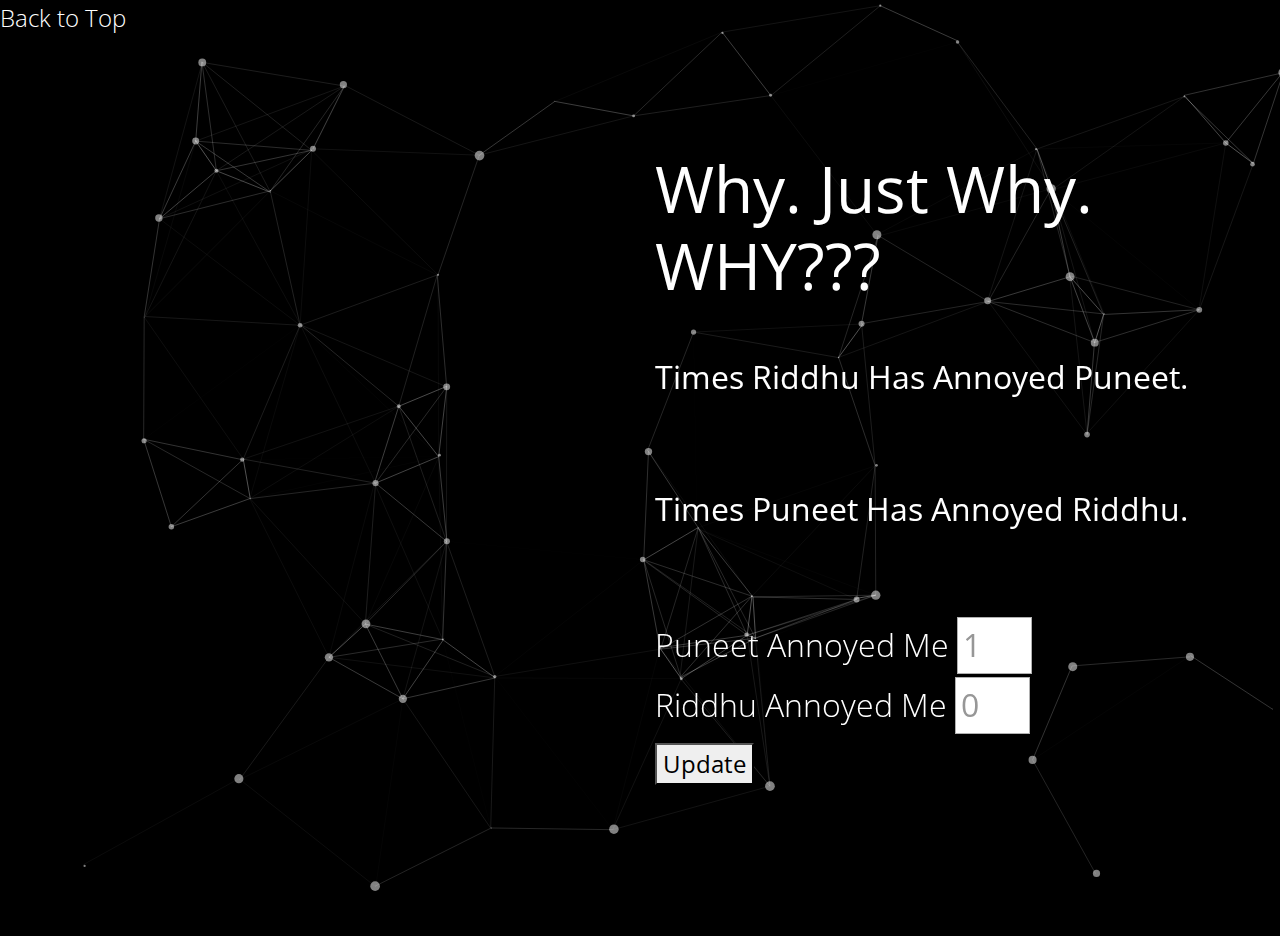
<file: annoy.html>
<!DOCTYPE html>
<html>
<head>
  <meta charset="utf-8">
  <meta http-equiv="X-UA-Compatible" content="IE=edge">
  <meta name="viewport" content="width=device-width, initial-scale=1">

  <title>Annoying Counter</title>

  <link rel="stylesheet" href="https://fonts.googleapis.com/css?family=Open+Sans:300,400">  <!-- Google web font "Open Sans" -->
  <link rel="stylesheet" href="css/font-awesome.min.css">
  <link rel="stylesheet" href="css/bootstrap.min.css">
  
  <link rel="stylesheet" href="css/demo.css" />
  <link rel="stylesheet" href="css/templatemo-style.css">
  
  <script type="text/javascript" src="js/modernizr.custom.86080.js"></script>
  <script
		src="https://code.jquery.com/jquery-3.4.1.js"
		integrity="sha256-WpOohJOqMqqyKL9FccASB9O0KwACQJpFTUBLTYOVvVU="
		crossorigin="anonymous"></script>

	<script>
		function SubForm (){
			$.ajax({
				url:"https://api.apispreadsheets.com/data/10216/",
				type:"post",
				data:$("#myForm").serializeArray(),
				success: function(){
					alert("Annoyed Level Updated :(")
				},
				error: function(){
					alert("Annoyed Level Update Failed :)")
				}
			});
		}
	</script>

		
	</head>

	<body>

			<div id="particles-js"></div>
		
			<ul class="cb-slideshow">
	            <li></li>
	            <li></li>
	            <li></li>
	            <li></li>
	            <li></li>
	            <li></li>
	        </ul>

			<div class="container-fluid">
				<div class="row cb-slideshow-text-container ">
					<div class= "tm-content col-xl-6 col-sm-8 col-xs-8 ml-auto section">
					<header class="mb-5"><h1>Why. Just Why. WHY???</h1></header>
					<P class="mb-5"><b><font size="6">Times Riddhu Has Annoyed Puneet.</font></b></P>
					<h1><font size="6"><div id="p_an"> </div></font></h1>
					<!-- <h1><font size="5"><div id="p_ir"> </div></font></h1>
					<h1><font size="5"><div id="p_ig"> </div></font></h1> --><br>

					<P class="mb-5"><b><font size="6">Times Puneet Has Annoyed Riddhu.</font></b></P>
					<h1><font size="6"><div id="r_an"> </div></font></h1>
					<!-- <h1><font size="5"><div id="r_ir"> </div></font></h1>
					<h1><font size="5"><div id="r_ig"> </div></font></h1> --><br>

<!-- 					<iframe width="300" height="90" src="https://docs.google.com/spreadsheets/d/e/2PACX-1vQP8FhB-Oh_e-TGpE-g66elMqiZWCD-vRn8CAOOBwJNgWKel7lTxtcMBPecHqR0e6Oa6ZJ0pxEq8YF1/pubhtml?gid=0&amp;single=true&amp;widget=false&amp;
					range=A1:C3&amp;chrome=false&amp;headers=false"></iframe><br>
					<iframe width="310" height="90" src="https://docs.google.com/spreadsheets/d/e/2PACX-1vQP8FhB-Oh_e-TGpE-g66elMqiZWCD-vRn8CAOOBwJNgWKel7lTxtcMBPecHqR0e6Oa6ZJ0pxEq8YF1/pubhtml?gid=0&amp;single=true&amp;widget=false&amp;
					range=D1:F3&amp;chrome=false&amp;headers=false"></iframe> -->

		<font color = 'white' size=6><form id="myForm">
		<label>Puneet Annoyed Me</label>
		<input name="Annoyed_r" type="text" value=1 style="width: 75px;"/>
		<br/>

		<label>Riddhu Annoyed Me</label>
		<input name="Annoyed_p" type="text" value=0 style="width: 75px;"/>
		<br/>

<!-- 		<label>Puneet Irritated Me</label>
		<input name="Irritated_1" />
		<br/>
		<label>Puneet Ignored Me</label>
		<input name="Ignored_1" />
		<br/> -->
	</form></font>
	<button onclick='SubForm()' id='submit_btn'><font color = 'black'>Update</font></button><br><br>


					</div>

				</div>	
			</div>

<script>
	fetch("https://api.apispreadsheets.com/data/10216/?dataFormat=column").then(res=>{
	if (res.status === 200){
		// SUCCESS
		res.json().then(data=>document.getElementById('p_an').innerHTML = '+ ' + data["Annoyed_p"][0]+' ANNOYED')
	}
	else{
		// ERROR
	}
})
</script>

<!-- <script>
	fetch("https://api.apispreadsheets.com/data/10216/?dataFormat=column").then(res=>{
	if (res.status === 200){
		// SUCCESS
		res.json().then(data=>document.getElementById('p_ir').innerHTML = '+ ' + data["Irritated_2"][0]+' IRRITATED')
	}
	else{
		// ERROR
	}
})
</script> -->

<!-- <script>
	fetch("https://api.apispreadsheets.com/data/10216/?dataFormat=column").then(res=>{
	if (res.status === 200){
		// SUCCESS
		res.json().then(data=>document.getElementById('p_ig').innerHTML = '+ ' + data["Ignored_2"][0]+' IGNORED')
	}
	else{
		// ERROR
	}
})
</script> -->


<script>
	fetch("https://api.apispreadsheets.com/data/10216/?dataFormat=column").then(res=>{
	if (res.status === 200){
		// SUCCESS
		res.json().then(data=>document.getElementById('r_an').innerHTML = '+ ' + data["Annoyed_r"][0]+' ANNOYED')
	}
	else{
		// ERROR
	}
})
</script>

<!-- <script>
	fetch("https://api.apispreadsheets.com/data/10216/?dataFormat=column").then(res=>{
	if (res.status === 200){
		// SUCCESS
		res.json().then(data=>document.getElementById('r_ir').innerHTML = '+ ' + data["Irritated_1"][0]+' IRRITATED')
	}
	else{
		// ERROR
	}
})
</script> -->

<!-- <script>
	fetch("https://api.apispreadsheets.com/data/10216/?dataFormat=column").then(res=>{
	if (res.status === 200){
		// SUCCESS
		res.json().then(data=>document.getElementById('r_ig').innerHTML = '+ ' + data["Ignored_1"][0]+' IGNORED')
	}
	else{
		// ERROR
	}
})
</script> -->

<!-- ----------------------------------------------------------------------------------- -->

	<script>
		document.getElementById("submit_btn").addEventListener("click", p_an_func);

function p_an_func() {
	fetch("https://api.apispreadsheets.com/data/10216/?dataFormat=column").then(res=>{
	if (res.status === 200){
		// SUCCESS
		res.json().then(data=>document.getElementById('p_an').innerHTML = '+ ' + data["Annoyed_p"][0]+' ANNOYED')
	}
	else{
		// ERROR
	}
})}
</script>

<!-- <script>
			document.getElementById("submit_btn").addEventListener("click", p_ir_func);

function p_ir_func() {
	fetch("https://api.apispreadsheets.com/data/10216/?dataFormat=column").then(res=>{
	if (res.status === 200){
		// SUCCESS
		res.json().then(data=>document.getElementById('p_ir').innerHTML = '+ ' + data["Irritated_2"][0]+' IRRITATED')
	}
	else{
		// ERROR
	}
})}
</script>
 -->
<!-- <script>
			document.getElementById("submit_btn").addEventListener("click", p_ig_func);

function p_ig_func() {
	fetch("https://api.apispreadsheets.com/data/10216/?dataFormat=column").then(res=>{
	if (res.status === 200){
		// SUCCESS
		res.json().then(data=>document.getElementById('p_ig').innerHTML = '+ ' + data["Ignored_2"][0]+' IGNORED')
	}
	else{
		// ERROR
	}
})}
</script> -->


<script>
			document.getElementById("submit_btn").addEventListener("click", r_an_func);

function r_an_func() {
	fetch("https://api.apispreadsheets.com/data/10216/?dataFormat=column").then(res=>{
	if (res.status === 200){
		// SUCCESS
		res.json().then(data=>document.getElementById('r_an').innerHTML = '+ ' + data["Annoyed_r"][0]+' ANNOYED')
	}
	else{
		// ERROR
	}
})}
</script>

<!-- <script>
				document.getElementById("submit_btn").addEventListener("click", r_ir_func);

function r_ir_func() {
	fetch("https://api.apispreadsheets.com/data/10216/?dataFormat=column").then(res=>{
	if (res.status === 200){
		// SUCCESS
		res.json().then(data=>document.getElementById('r_ir').innerHTML = '+ ' + data["Irritated_1"][0]+' IRRITATED')
	}
	else{
		// ERROR
	}
})}
</script>

<script>
				document.getElementById("submit_btn").addEventListener("click", r_ig_func);

function r_ig_func() {
	fetch("https://api.apispreadsheets.com/data/10216/?dataFormat=column").then(res=>{
	if (res.status === 200){
		// SUCCESS
		res.json().then(data=>document.getElementById('r_ig').innerHTML = '+ ' + data["Ignored_1"][0]+' IGNORED')
	}
	else{
		// ERROR
	}
})}
</script> -->
	</body>



	<script type="text/javascript" src="js/particles.js"></script>
	<script type="text/javascript" src="js/app.js"></script>
	 <script src="js/jquery.min.js"></script> <!-- jQuery for Bootstrap's JavaScript plugins -->
    <script src="js/popper.min.js"></script> <!-- Popper tooltip library for Bootstrap -->
    <script src="js/bootstrap.min.js"></script> <!-- Bootstrap framework -->
    <script src="js/jquery.easing.min.js"></script> <!-- jQuery Easing for smooth scrolling between anchors -->
    <script src="js/swiper.min.js"></script> <!-- Swiper for image and text sliders -->
    <script src="js/jquery.magnific-popup.js"></script> <!-- Magnific Popup for lightboxes -->
    <script src="js/morphext.min.js"></script> <!-- Morphtext rotating text in the header -->
    <script src="js/isotope.pkgd.min.js"></script> <!-- Isotope for filter -->
    <script src="js/validator.min.js"></script> <!-- Validator.js - Bootstrap plugin that validates forms -->
     <script type="text/javascript" src="js/scripts.js"></script>
</html>
</file>
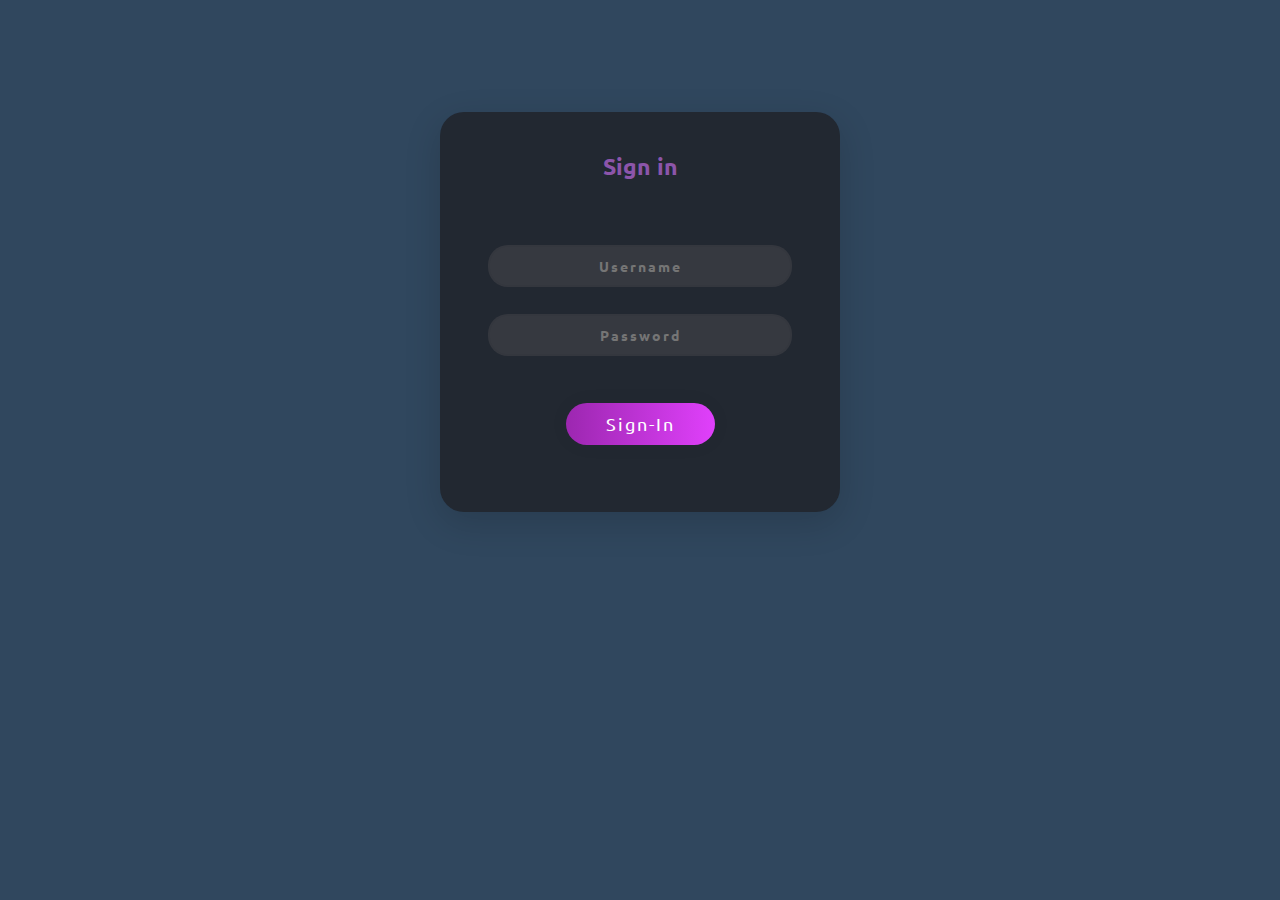
<file: login.html>
<!DOCTYPE html>
<html lang="en">

<head>
  <meta charset="UTF-8">
  <link href="https://fonts.googleapis.com/css?family=Ubuntu" rel="stylesheet">
  <meta name="viewport" content="width=device-width, initial-scale=1.0">
  <title>Sign-In</title>
  <link rel="stylesheet" href="css/auth.css">
  <script defer src="js/login.js"></script>
</head>

<body>
  <main id="main-holder" class="main">
    <p class="sign" align="center">Sign in</p>
    
  <!--
    <div id="login-error-msg-holder">
      <p id="login-error-msg">Invalid username <span id="error-msg-second-line">and/or password</span></p>
    </div>
  -->
    <center>
    <form id="login-form" class="form1">
      <input type="text" name="username" id="username-field" class="un " placeholder="Username" align="center">
      <input type="password" name="password" id="password-field" class="pass" placeholder="Password" align="center">
      <input type="submit" value="Sign-In" id="login-form-submit" class="submit" align="center">
    </form>
  </center>
  
  </main>
</body>

</html>

<html>
</file>
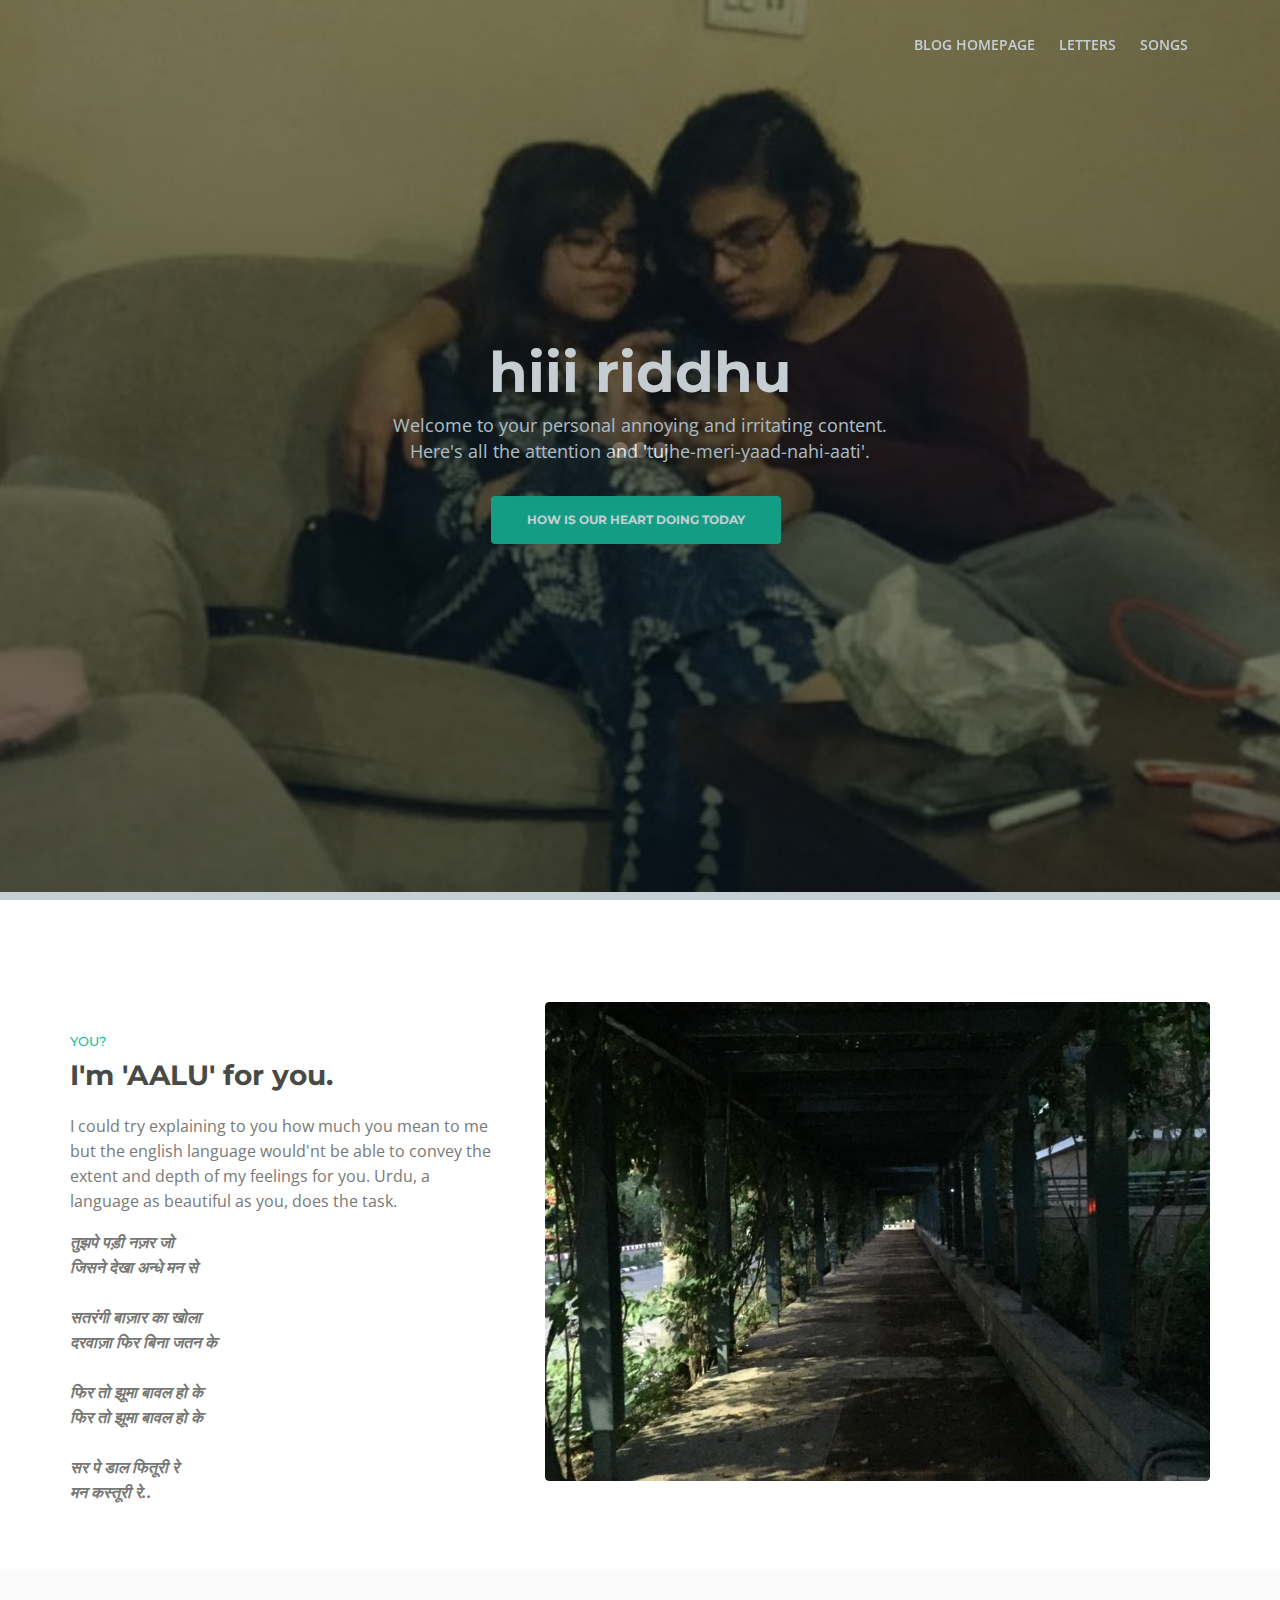
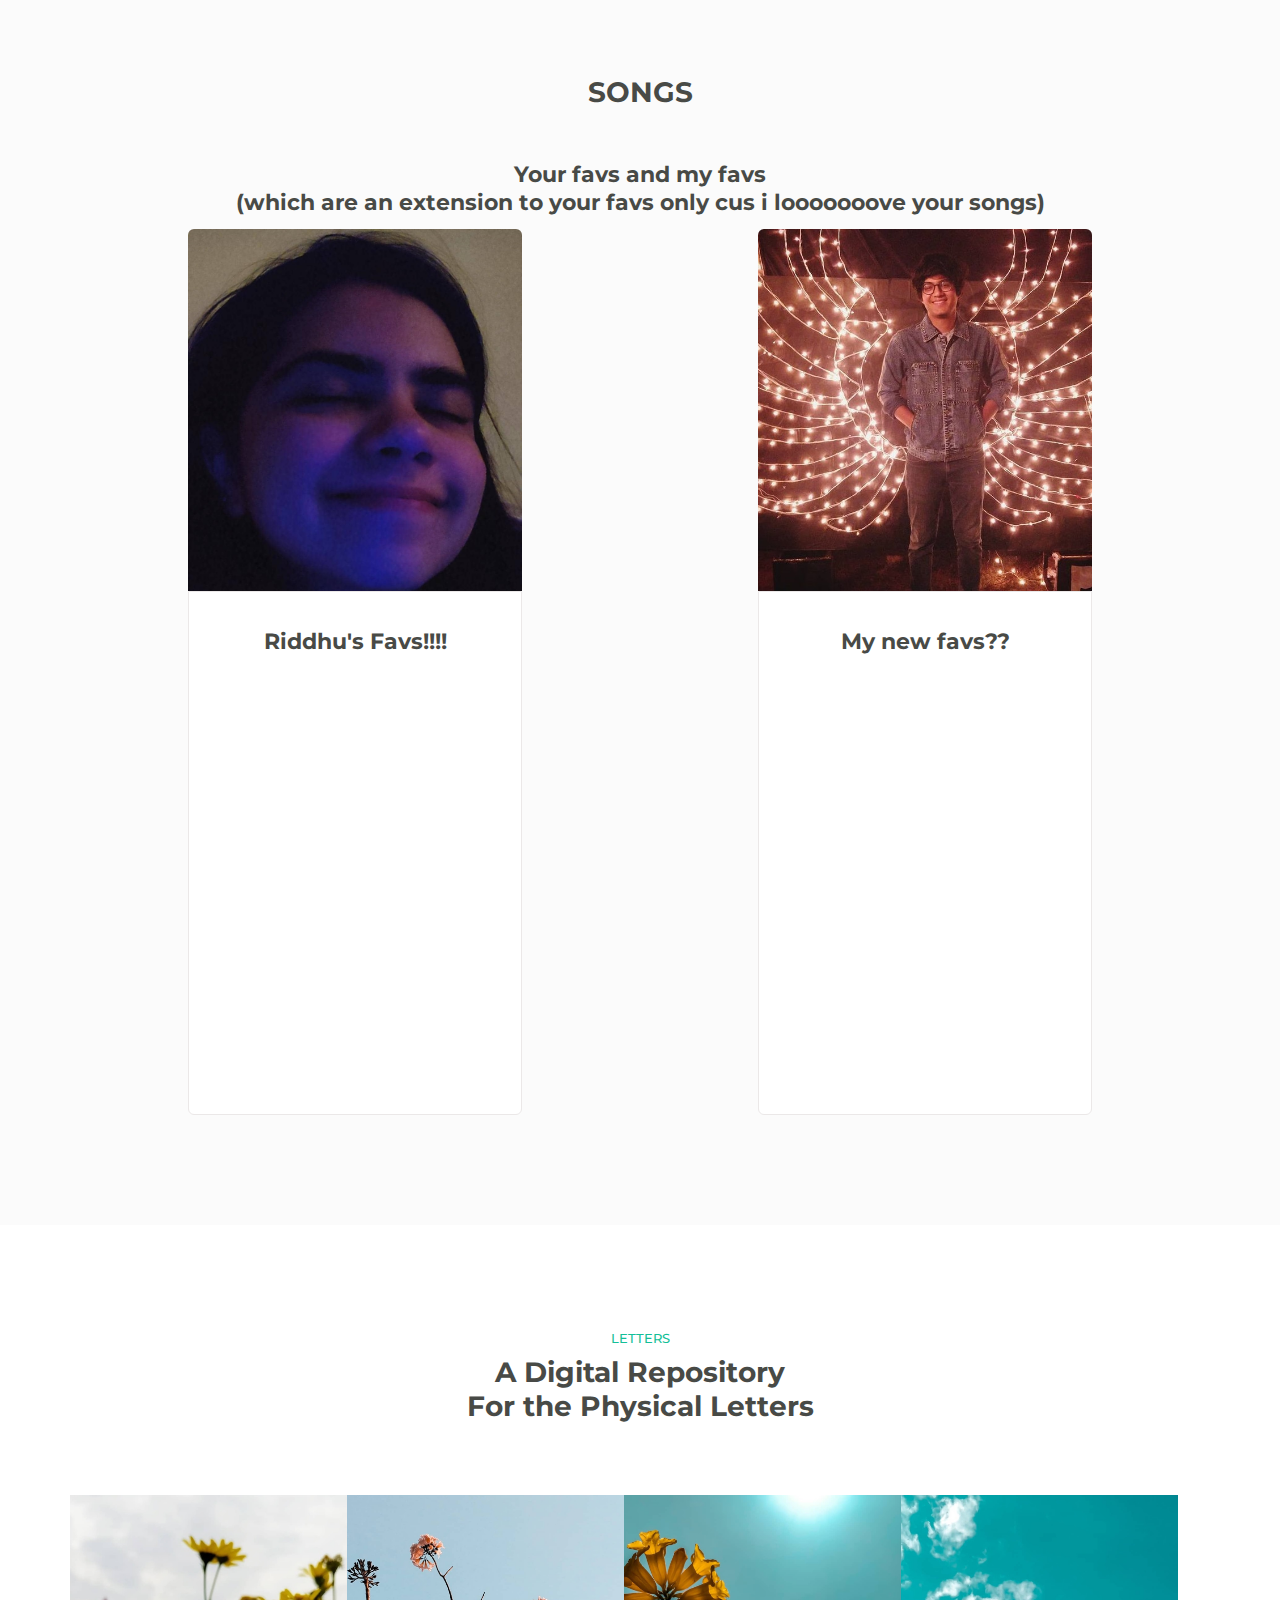
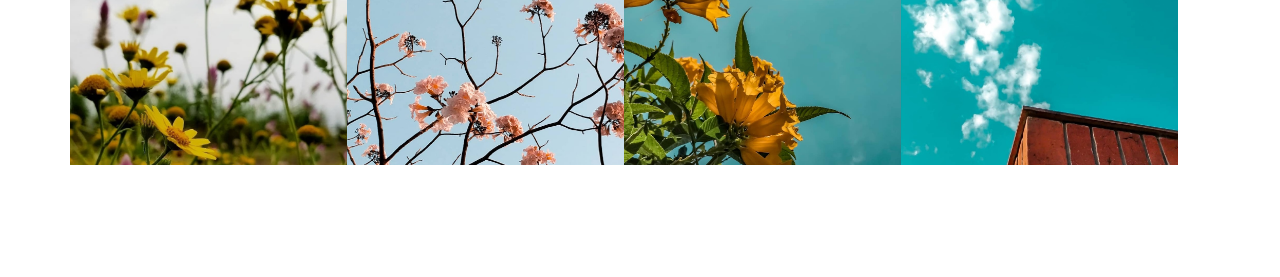
<file: riddhu_eDDimklmkJNIgvbuycrtf.html>
<!DOCTYPE html>
<html lang="en">
<head>
    <meta charset="utf-8">
    <meta name="viewport" content="width=device-width, initial-scale=1, shrink-to-fit=no">
    
    <!-- SEO Meta Tags -->


    <!-- OG Meta Tags to improve the way the post looks when you share the page on LinkedIn, Facebook, Google+ -->
	<meta property="og:site_name" content="" /> <!-- website name -->
	<meta property="og:site" content="" /> <!-- website link -->
	<meta property="og:title" content=""/> <!-- title shown in the actual shared post -->
	<meta property="og:description" content="" /> <!-- description shown in the actual shared post -->
	<meta property="og:image" content="" /> <!-- image link, make sure it's jpg -->
	<meta property="og:url" content="" /> <!-- where do you want your post to link to -->
	<meta property="og:type" content="article" />

    <!-- Website Title -->
    <title>Riddhu's Content</title>
    
    <!-- Styles -->
    <link href="https://fonts.googleapis.com/css?family=Montserrat:500,700&display=swap&subset=latin-ext" rel="stylesheet">
    <link href="https://fonts.googleapis.com/css?family=Open+Sans:400,400i,600&display=swap&subset=latin-ext" rel="stylesheet">
    <link href="css/bootstrap.css" rel="stylesheet">
    <link href="css/fontawesome-all.css" rel="stylesheet">
    <link href="css/swiper.css" rel="stylesheet">
	<link href="css/magnific-popup.css" rel="stylesheet">
	<link href="css/r-styles.css" rel="stylesheet">
	
	<!-- Favicon  -->
    <link rel="icon" href="images/favicon.png">
</head>
<body data-spy="scroll" data-target=".fixed-top">
    
    <!-- Preloader -->
	<div class="spinner-wrapper">
        <div class="spinner">
            <div class="bounce1"></div>
            <div class="bounce2"></div>
            <div class="bounce3"></div>
        </div>
    </div>
    <!-- end of preloader -->
    
    <!-- Navbar -->
    <nav class="navbar navbar-expand-md navbar-dark navbar-custom fixed-top">
        <!-- Text Logo - Use this if you don't have a graphic logo -->
        <!-- <a class="navbar-brand logo-text page-scroll" href="index.html">Aria</a> -->

        <!-- Image Logo -->
        <!-- <a class="navbar-brand logo-image" href="index.html"><img src="images/me.png" alt="alternative"></a> -->
        
        <!-- Mobile Menu Toggle Button -->
        <button class="navbar-toggler" type="button" data-toggle="collapse" data-target="#navbarsExampleDefault" aria-controls="navbarsExampleDefault" aria-expanded="false" aria-label="Toggle navigation">
            <span class="navbar-toggler-awesome fas fa-bars"></span>
            <span class="navbar-toggler-awesome fas fa-times"></span>
        </button>
        <!-- end of mobile menu toggle button -->

        <div class="collapse navbar-collapse" id="navbarsExampleDefault">
            <ul class="navbar-nav ml-auto">
                <li class="nav-item">
                    <a class="nav-link page-scroll" href="index.html">BLOG HOMEPAGE<span class="sr-only">(current)</span></a>
                </li>

                <li class="nav-item">
                    <a class="nav-link page-scroll" href="#letters">LETTERS<span class="sr-only">(current)</span></a>
                </li>

                <!--<li class="nav-item">
                    <a class="nav-link page-scroll" href="#thoughts">THOUGHTS<span class="sr-only">(current)</span></a>
                </li>-->

                <li class="nav-item">
                    <a class="nav-link page-scroll" href="#songs">SONGS<span class="sr-only">(current)</span></a>
                </li>

            </ul>
        </div>
    </nav> <!-- end of navbar -->
    <!-- end of navbar -->


    <!-- Header -->
    <header id="header" class="header">
        <div class="header-content">
            <div class="container">
                <div class="row">
                    <div class="col-lg-12">
                        <div class="text-container">
                            <h1><span id="js-rotating">hiii, .b, imy, ily</span> riddhu </h1>
                            <p class="p-heading p-large">Welcome to your personal annoying and irritating content. <br>
                            Here's all the attention and 'tujhe-meri-yaad-nahi-aati'.</p>
                            <a class="btn-solid-lg page-scroll" href="#intro">HOW IS OUR HEART DOING TODAY</a>
                        </div>
                    </div> <!-- end of col -->
                </div> <!-- end of row -->
            </div> <!-- end of container -->
        </div> <!-- end of header-content -->
    </header> <!-- end of header -->
    <!-- end of header -->


    <!-- Intro -->
    <div id="intro" class="basic-1">
        <div class="container">
            <div class="row">
                <div class="col-lg-5">
                    <div class="text-container">
                        <div class="section-title">YOU?</div>
                        <h2>I'm 'AALU' for you.</h2>
                        <p>I could try explaining to you how much you mean to me but the english language would'nt be able to 
                        convey the extent and depth of my feelings for you. Urdu, a language as beautiful as you, does the task.  </p>
                        <p class="testimonial-text"><b>तुझपे पड़ी नज़र जो<br>
जिसने देखा अन्धे मन से<br><br>

सतरंगी बाज़ार का खोला<br>
दरवाज़ा फिर बिना जतन के<br><br>

फिर तो झूमा बावल हो के<br>
फिर तो झूमा बावल हो के<br><br>

सर पे डाल फितूरी रे<br>
मन कस्तूरी रे..
</b></p>
                        <!--<div class="testimonial-author"> - Riley Poole</div>-->
                    </div> <!-- end of text-container -->
                </div> <!-- end of col -->
                <div class="col-lg-7">
                    <div class="image-container">
                        <img class="img-fluid" src="images/vg-walk.jpg" alt="alternative">
                    </div> <!-- end of image-container -->
                </div> <!-- end of col -->
            </div> <!-- end of row -->
        </div> <!-- end of container -->
    </div> <!-- end of basic-1 -->
    <!-- end of intro -->


    <!-- Services -->

    <div id="songs" class="cards-2">
        <div class="container">
            <div class="row">
                <div class="col-lg-12">
                    <div class="section-title"><h2>SONGS</h2></div>
                    <h3>Your favs and my favs<br>(which are an extension to your favs only cus i looooooove your songs)</h3>
                </div> <!-- end of col -->
            </div> <!-- end of row -->
            <div class="row">

                 

                <!-- Card -->
                <div class="col d-flex justify-content-center">
                <div class="card">
                        <div class="card-image">
                            <img class="img-fluid" src="images/r-us.jpg" alt="alternative">
                        </div>
                        <div class="card-body">
                            <h3 class="card-title">Riddhu's Favs!!!!</h3>
                            <!--<p align="center">20/11/2020 <br> Indore, Madhya Pradesh</p>
                            <ul class="list-unstyled li-space-lg">
                                <li class="media">
                                    <i class="fas fa-square"></i>
                                    <div class="media-body">Business strategy planning</div>
                                </li>
                                <li class="media">
                                    <i class="fas fa-square"></i>
                                    <div class="media-body">Taking the planned actions</div>
                                </li>
                            </ul>
                            <p class="price">Starting at <span>$299</span></p>
                        </div>--><br>

                        <iframe src="https://open.spotify.com/embed/playlist/00hzI1cRH4UR5MEOAXjTiL" width="250" height="380" frameborder="0" allowtransparency="true" allow="encrypted-media"></iframe>
                        <!--<div class="button-container">
                            <a class="btn-solid-reg page-scroll" href="#callMe">DETAILS</a>
                        </div>--><!-- end of button-container -->
                    </div>
                </div>
            </div>
                    <!-- end of card -->
                

                    <!-- Card -->
                    <div class="col d-flex justify-content-center">
                    <div class="card">
                        <div class="card-image">
                            <img class="img-fluid" src="images/new-favs-logo.jpg" alt="alternative">
                        </div>
                        <div class="card-body">
                            <h3 class="card-title">My new favs??</h3>
                            <!--<p align="center">20/11/2020 <br> Indore, Madhya Pradesh</p>
                            <ul class="list-unstyled li-space-lg">
                                <li class="media">
                                    <i class="fas fa-square"></i>
                                    <div class="media-body">Business strategy planning</div>
                                </li>
                                <li class="media">
                                    <i class="fas fa-square"></i>
                                    <div class="media-body">Taking the planned actions</div>
                                </li>
                            </ul>
                            <p class="price">Starting at <span>$299</span></p>
                        </div>--><br>

                        <iframe src="https://open.spotify.com/embed/playlist/3CSJFL8ALVMwgPAdPBGqOp" width="250" height="380" frameborder="0" allowtransparency="true" allow="encrypted-media"></iframe>
                        <!--<div class="button-container">
                            <a class="btn-solid-reg page-scroll" href="#callMe">DETAILS</a>
                        </div>--><!-- end of button-container -->
                    </div>
                </div>
            </div>

                    <!-- end of card -->


                    <!-- Card -->
                    <!--<div class="card">
                        <div class="card-image">
                            <img class="img-fluid" src="images/services-3.jpg" alt="alternative">
                        </div>
                        <div class="card-body">
                            <h3 class="card-title">Market Domination</h3>
                            <p>You already are a reference point in your industry now you need to learn about acquisitions</p>
                            <ul class="list-unstyled li-space-lg">
                                <li class="media">
                                    <i class="fas fa-square"></i>
                                    <div class="media-body">Maintaining the leader status</div>
                                </li>
                                <li class="media">
                                    <i class="fas fa-square"></i>
                                    <div class="media-body">Acquisitions the right way</div>
                                </li>
                            </ul>
                            <p class="price">Starting at <span>$299</span></p>
                        </div>
                        <div class="button-container">
                            <a class="btn-solid-reg page-scroll" href="#callMe">DETAILS</a>
                        </div>--> <!-- end of button-container -->
                    <!--</div>
                     end of card -->

                </div> <!-- end of col -->
            </div> <!-- end of row -->
         <!-- end of container -->
    </div> <!-- end of cards-2 -->
    <!-- end of services -->


    <!-- LETTERS -->
	<div id="letters" class="filter">
		<div class="container">
            <div class="row">
                <div class="col-lg-12">
                    <div class="section-title">LETTERS</div>
                    <h2>A Digital Repository<br> For the Physical Letters</h2>
                </div> <!-- end of col -->
            </div> <!-- end of row -->
            <div class="row">
                <div class="col-lg-12">
                    <!-- Filter -->

                    <div class="grid">
                        <div class="element-item development">
                            <a class="popup-with-move-anim" href="#project-1"><div class="element-item-overlay"><span>20/11/2020</span></div><img src="images/letter-1.jpg" alt="alternative"></a>
                        </div>
                        <div class="element-item development">
                            <a class="popup-with-move-anim" href="#project-2"><div class="element-item-overlay"><span>To Be Written Soon</span></div><img src="images/letter-2.jpg" alt="alternative"></a>
                        </div>
                        <div class="element-item design development marketing">
                            <a class="popup-with-move-anim" href="#project-3"><div class="element-item-overlay"><span>To Be Written Soon</span></div><img src="images/letter-3.jpg" alt="alternative"></a>
                        </div>
                        <div class="element-item design development marketing">
                            <a class="popup-with-move-anim" href="#project-4"><div class="element-item-overlay"><span>To Be Written Soon</span></div><img src="images/letter-4.jpg" alt="alternative"></a>
                        </div>
                        
                    </div> <!-- end of grid -->
                    <!-- end of filter -->
                    
                </div> <!-- end of col -->
            </div> <!-- end of row -->
		</div> <!-- end of container -->
    </div> <!-- end of filter -->
    <!-- end of projects -->


    <!-- Project Lightboxes -->
    <!-- Lightbox -->
    <div id="project-1" class="lightbox-basic zoom-anim-dialog mfp-hide">
        <div class="row">
            <button title="Close (Esc)" type="button" class="mfp-close x-button">×</button>
            <div class="col-lg-4">
                <img class="img-fluid" src="images/letter-1.jpg" alt="alternative">
            </div> <!-- end of col -->
            <div class="col-lg-8">
                <h3>20/11/2020</h3>
                <hr class="line-heading">
                <h6>Indore, Madhya Pradesh</h6>
                <p>I think I should begin with a confession; The idea of writing a letter to someone special in my life has been in my mind for a very long time now. But as with most things, I was afraid of actually writing one. The reason why, I don’t really know. Maybe it was just one of those things that you’re afraid apprehensive about because its intimate. I also understand your fear and apprehension in receiving this letter. I get it. Questions such as ‘Why?’, ‘Why me?’, ‘What does it mean?’ or ‘What will it contain?’ naturally arise. In other words, its risky. But then a line from a recently streamed show- Scam 1992 – comes to my mind,<br>
                </p>
                <p><i><b>‘Risk hai toh ishq hai’</b></i></p>
                <p>When one reads it for the first time, it seems like a stupid line meant to entice a laugh or amusement. But ponder this - would things give us the same joy and happiness if they were done while knowing with an absolute certainty that we would succeed? I would like to think that the happiness we achieve from succeeding in our endeavours is proportional to the risk we take to achieve them. Hence, I believe that more the fear and apprehension in doing something, more is the satisfaction when it succeeds. Of course, that also means that disappointment is also more with more risk, but which side you look on, I think, depends upon whether you’re a dreamer or a realist (thank you for that modern family quote).</p>
                <p>You, no doubt, are a dreamer. So, whether you want to continue this correspondence or not, I would never hold it against you. I promise.  It would mean a lot to me, if you decide to be my letter-pal. </p>
                <p>Finally, I would like to share with you a verse from a song in the movie ‘Masaan’. The verse is derived from a Ghazal by the Hindi poet Dushyant Kumar. Not to be cheesy, but same feelings.</p>
                <p><b><i> तू किसी रेल सी गुज़रती है<br>
                मैं किसी पुल सा थरथराता हूँ <br><br>
                तू भले रत्ती भर ना सुनती हो<br>
                मैं तेरा नाम बुदबुदाता हूँ<br><br>
                किसी लम्बे सफर की रातों में<br>
                तुझे अलाव सा जलाता हूँ
                </i></b></p>
                <p> Urdu aur Hindi wali Ghazals, Shyaari, and kavitas kuch alag hi prabhav karti haina?<br><br>
<b>Aapka Priyah,<br><br>
पुनीत मिश्रा</b>

            </div> <!-- end of col -->
        </div> <!-- end of row -->
    </div> <!-- end of lightbox-basic -->
    <!-- end of lightbox -->


    <!-- Lightbox -->
    <div id="project-8" class="lightbox-basic zoom-anim-dialog mfp-hide">
        <div class="row">
            <button title="Close (Esc)" type="button" class="mfp-close x-button">×</button>
            <div class="col-lg-8">
                <img class="img-fluid" src="images/project-8.jpg" alt="alternative">
            </div> <!-- end of col -->
            <div class="col-lg-4">
                <h3>Zazoo Apps</h3>
                <hr class="line-heading">
                <h6>Strategy Development</h6>
                <p>Need a solid foundation for your business growth plans? Aria will help you manage sales and meet your current needs</p>
                <p>By offering the best professional services and quality products in the market. Don't hesitate and get in touch with us.</p>
                <div class="testimonial-container">
                    <p class="testimonial-text">Need a solid foundation for your business growth plans? Aria will help you manage sales and meet your current requirements.</p>
                    <p class="testimonial-author">General Manager</p>
                </div>
                <a class="btn-solid-reg" href="#your-link">DETAILS</a> <a class="btn-outline-reg mfp-close as-button" href="#projects">BACK</a> 
            </div> <!-- end of col -->
        </div> <!-- end of row -->
    </div> <!-- end of lightbox-basic -->
    <!-- end of lightbox -->
    <!-- end of project lightboxes -->

    
    	
    <!-- Scripts -->
    <script src="js/jquery.min.js"></script> <!-- jQuery for Bootstrap's JavaScript plugins -->
    <script src="js/popper.min.js"></script> <!-- Popper tooltip library for Bootstrap -->
    <script src="js/bootstrap.min.js"></script> <!-- Bootstrap framework -->
    <script src="js/jquery.easing.min.js"></script> <!-- jQuery Easing for smooth scrolling between anchors -->
    <script src="js/swiper.min.js"></script> <!-- Swiper for image and text sliders -->
    <script src="js/jquery.magnific-popup.js"></script> <!-- Magnific Popup for lightboxes -->
    <script src="js/morphext.min.js"></script> <!-- Morphtext rotating text in the header -->
    <script src="js/isotope.pkgd.min.js"></script> <!-- Isotope for filter -->
    <script src="js/validator.min.js"></script> <!-- Validator.js - Bootstrap plugin that validates forms -->
    <script src="js/scripts.js"></script> <!-- Custom scripts -->
</body>
</html>
</file>
<file: css/demo.css>
@font-face {
    font-family: 'BebasNeueRegular';
    src: url('fonts/BebasNeue-webfont.eot');
    src: url('fonts/BebasNeue-webfont.eot?#iefix') format('embedded-opentype'),
         url('fonts/BebasNeue-webfont.woff') format('woff'),
         url('fonts/BebasNeue-webfont.ttf') format('truetype'),
         url('fonts/BebasNeue-webfont.svg#BebasNeueRegular') format('svg');
    font-weight: normal;
    font-style: normal;
}
/* CSS reset */
body,div,dl,dt,dd,ul,ol,li,h1,h2,h3,h4,h5,h6,pre,form,fieldset,input,textarea,p,blockquote,th,td { 
	margin:0;
	padding:0;
}
html,body {
	margin:0;
	padding:0;
}
table {
	border-collapse:collapse;
	border-spacing:0;
}
fieldset,img { 
	border:0;
}
input{
	border:1px solid #b0b0b0;
	padding:3px 5px 4px;
	color:#979797;
	width:190px;
}
address,caption,cite,code,dfn,th,var {
	font-style:normal;
	font-weight:normal;
}
ol,ul {
	list-style:none;
}
caption,th {
	text-align:left;
}
h1,h2,h3,h4,h5,h6 {
	font-size:100%;
	font-weight:normal;
}
q:before,q:after {
	content:'';
}
abbr,acronym { border:0;
}
/* General Demo Style */
body{
	font-family: Constantia, Palatino, "Palatino Linotype", "Palatino LT STD", Georgia, serif;
	background: #000;
	font-weight: 400;
	font-size: 15px;
	color: #aa3e03;
	overflow-y: scroll;
	overflow-x: hidden;
}
.ie7 body{
	overflow:hidden;
}
a{
	color: #333;
	text-decoration: none;
}
.container{
	position: relative;	
}
.clr{
	clear: both;
}
.container > header{
	padding: 30px 30px 10px 20px;
	margin: 0px 20px 10px 20px;
	position: relative;
	display: block;
	text-shadow: 1px 1px 1px rgba(0,0,0,0.2);
    text-align: left;
}
.container > header h1{
	font-family: 'BebasNeueRegular', 'Arial Narrow', Arial, sans-serif;
	font-size: 35px;
	line-height: 35px;
	position: relative;
	font-weight: 400;
	color: #fff;
	text-shadow: 1px 1px 1px rgba(0,0,0,0.3);
    padding: 0px 0px 5px 0px;
}
.container > header h1 span{

}
.container > header h2, p.info{
	font-size: 16px;
	font-style: italic;
	color: #f8f8f8;
	text-shadow: 1px 1px 1px rgba(0,0,0,0.6);
}
/* Header Style */
.codrops-top{
	font-family: Arial, sans-serif;
	line-height: 24px;
	font-size: 11px;
	width: 100%;
	background: #000;
	opacity: 0.9;
	text-transform: uppercase;
	z-index: 9999;
	position: relative;
	-moz-box-shadow: 1px 0px 2px #000;
	-webkit-box-shadow: 1px 0px 2px #000;
	box-shadow: 1px 0px 2px #000;
}
.codrops-top a{
	padding: 0px 10px;
	letter-spacing: 1px;
	color: #ddd;
	display: block;
	float: left;
}
.codrops-top a:hover{
	color: #fff;
}
.codrops-top span.right{
	float: right;
}
.codrops-top span.right a{
	float: none;
	display: inline;
}

p.codrops-demos{
	display: block;
	padding: 15px 0px;
}
p.codrops-demos a,
p.codrops-demos a.current-demo,
p.codrops-demos a.current-demo:hover{
    display: inline-block;
	border: 1px solid #6d0019;
	padding: 4px 10px 3px;
	font-size: 13px;
	line-height: 18px;
	margin: 2px 3px;
	font-weight: 800;
	-webkit-box-shadow: 0px 1px 1px rgba(0,0,0,0.1);
	-moz-box-shadow:0px 1px 1px rgba(0,0,0,0.1);
	box-shadow: 0px 1px 1px rgba(0,0,0,0.1);
	color:#fff;
	-webkit-border-radius: 5px;
	-moz-border-radius: 5px;
	border-radius: 5px;
	background: #a90329;
	background: -moz-linear-gradient(top, #a90329 0%, #8f0222 44%, #6d0019 100%);
	background: -webkit-gradient(linear, left top, left bottom, color-stop(0%,#a90329), color-stop(44%,#8f0222), color-stop(100%,#6d0019));
	background: -webkit-linear-gradient(top, #a90329 0%,#8f0222 44%,#6d0019 100%);
	background: -o-linear-gradient(top, #a90329 0%,#8f0222 44%,#6d0019 100%);
	background: -ms-linear-gradient(top, #a90329 0%,#8f0222 44%,#6d0019 100%);
	background: linear-gradient(top, #a90329 0%,#8f0222 44%,#6d0019 100%);
}
p.codrops-demos a:hover{
	background: #6d0019;
}
p.codrops-demos a:active{
	background: #6d0019;
	background: -moz-linear-gradient(top, #6d0019 0%, #8f0222 56%, #a90329 100%);
	background: -webkit-gradient(linear, left top, left bottom, color-stop(0%,#6d0019), color-stop(56%,#8f0222), color-stop(100%,#a90329));
	background: -webkit-linear-gradient(top, #6d0019 0%,#8f0222 56%,#a90329 100%);
	background: -o-linear-gradient(top, #6d0019 0%,#8f0222 56%,#a90329 100%);
	background: -ms-linear-gradient(top, #6d0019 0%,#8f0222 56%,#a90329 100%);
	background: linear-gradient(top, #6d0019 0%,#8f0222 56%,#a90329 100%);
	-webkit-box-shadow: 0px 1px 1px rgba(255,255,255,0.9);
	-moz-box-shadow:0px 1px 1px rgba(255,255,255,0.9);
	box-shadow: 0px 1px 1px rgba(255,255,255,0.9);
}
p.codrops-demos a.current-demo,
p.codrops-demos a.current-demo:hover{
	color: #A5727D;
	background: #6d0019;
}
/* Media Queries */
@media screen and (max-width: 767px) {
	.container > header{
		text-align: center;
	}
	p.codrops-demos {
		position: relative;
		top: auto;
		left: auto;
	}
}
</file>
<file: css/templatemo-style.css>
/*

Letter Template 

https://templatemo.com/tm-510-letter

*/

body {
	font-family: 'Open Sans', Helvetica, Arial, sans-serif;
	font-size: 24px;
	font-weight: 300;
	overflow-x: hidden;
	
}

a, button {
	transition: all 0.3s ease;
	color: #FFFFFF;
}

button:focus {
    outline: none;
}

a:hover {
	color: #FFFF00;
	text-decoration: underline;
}
a:focus {
	text-decoration: none;
	outline: none;
}

h1 {
	color: #FFFFFF;
	font-size: 4rem;	
}

p {
	color: #FFFFFF;	
}

#particles-js {
    position: absolute;
    top: 0;
    left: 0;
    z-index: 1000;
    width: 100%;
    height: 99%;
}

.cb-slideshow-text-container {
    height: 100vh;
    display: flex;
    align-items: center;
}

.tm-content {
    z-index: 1001;
}

.form-control::-webkit-input-placeholder { /* Chrome/Opera/Safari */
  color: white;
}
.form-control::-moz-placeholder { /* Firefox 19+ */
  color: white;
}
.form-control:-ms-input-placeholder { /* IE 10+ */
  color: white;
}
.form-control:-moz-placeholder { /* Firefox 18- */
  color: white;
}

.form-control::placeholder {
    color: white;
}

.form-control {  
    color: #FFFFFF;
    border-radius: .5rem;
    background-color: transparent;
    border: 1px solid #FFFFFF;
    padding-top: 10px;
    padding-bottom: 10px;
    font-size: 1.4rem;
    font-weight: 300;
    padding: 0.75rem 1.2rem;
}

.form-section {  
    color: #FFFFFF;
    background-color: transparent;
    margin-bottom: 100px;
    
}

.contact_email {
	color: #FFFFFF;
}
.tm-btn-subscribe {
	background-color: #006699;
	border-radius: .5rem;
    border-color: white;
	padding: 0.75rem 1.6rem;
    font-weight: 300;
    font-size: 1.4rem;
    cursor: pointer;
}

.tm-btn-subscribe:hover {
    background-color: #055278;
}

.tm-social-icons-container {
    margin: 10px;
}

.tm-social-link {
    border-color: #FFFFFF;
    color: black;
    display: inline-block;
    width: 50px;
    height: 50px;
    text-align: center;
}

.fa {
    color: #FFFFFF;
}

.footer-link {
    margin: 20px;
	font-size: 18px;
    position: absolute;
    bottom: 0;
    left: 0;
    color: white;
    text-align:center;
    width:100%;
    z-index: 1001;
}

/* Animation */
.cb-slideshow,
.cb-slideshow:after {
    position: fixed;
    width: 100%;
    height: 100%;
    top: 0px;
    left: 0px;
    z-index: 0;
}

.cb-slideshow li {
    width: 100%;
    height: 100%;
    position: absolute;
    top: 0px;
    left: 0px;
    color: transparent;
    background-size: cover;
    background-position: 50% 50%;
    background-repeat: none;
    opacity: 0;
    z-index: 0;
    -webkit-backface-visibility: hidden;
    -webkit-animation: imageAnimation 72s linear infinite 0s;
    -moz-animation: imageAnimation 72s linear infinite 0s;
    -o-animation: imageAnimation 72s linear infinite 0s;
    -ms-animation: imageAnimation 72s linear infinite 0s;
    animation: imageAnimation 72s linear infinite 0s;

}


.cb-slideshow li:nth-child(1) { 
    background-image: url(../img/both.jpg)
}
.cb-slideshow li:nth-child(2) { 
    background-image: url(../img/riddhi.jpg);
    -webkit-animation-delay: 12s;
    -moz-animation-delay: 12s;
    -o-animation-delay: 12s;
    -ms-animation-delay: 12s;
    animation-delay: 12s; 
}
.cb-slideshow li:nth-child(3) { 
    background-image: url(../img/puneet.jpg);
    -webkit-animation-delay: 24s;
    -moz-animation-delay: 24s;
    -o-animation-delay: 24s;
    -ms-animation-delay: 24s;
    animation-delay: 24s; 
}
.cb-slideshow li:nth-child(4) { 
    background-image: url(../img/both.jpg);
    animation-delay: 36s; 
}
.cb-slideshow li:nth-child(5) { 
    background-image: url(../img/riddhi.jpg);
    animation-delay: 48s; 
}
.cb-slideshow li:nth-child(6) { 
    background-image: url(../img/puneet.jpg);
    animation-delay: 60s; 
}


@keyframes imageAnimation { 
	0% {
	    opacity: 0;
	    animation-timing-function: ease-in;
	}
	8% {
	    opacity: 1;
	    transform: scale(1.15);
	    animation-timing-function: ease-out;
	}
	17% {
	    opacity: 1;
	    transform: scale(1.20);
	}
	25% {
	    opacity: 0;
	    transform: scale(1.40);
	}
	100% { opacity: 0 }
}


@media screen and (max-width: 1140px) { 
    .cb-slideshow li div h3 { font-size: 140px }
}
@media screen and (max-width: 600px) { 
    .cb-slideshow li div h3 { font-size: 80px }
	.tm-content {
		margin-top: 80px;
	}
}

@media screen and (max-width: 576px) { 
    .cb-slideshow li div h3 { font-size: 80px }
	
	.tm-btn-subscribe {
		margin-top: 20px;
	}
}
</file>
<file: css/auth.css>
body {
        background-color: #30475e;
        font-family: 'Ubuntu', sans-serif;
    }
    
    .main {
        background-color: #222831;
        width: 400px;
        height: 400px;
        margin: 7em auto;
        border-radius: 1.5em;
        box-shadow: 0px 11px 35px 2px rgba(0, 0, 0, 0.14);
    }
    
    .sign {
        padding-top: 40px;
        color: #8C55AA;
        font-family: 'Ubuntu', sans-serif;
        font-weight: bold;
        font-size: 23px;
    }
    
    .un {
    width: 76%;
    color: rgb(200, 200, 200);
    font-weight: 700;
    font-size: 14px;
    letter-spacing: 2px;
    background: rgba(136, 126, 126, 0.2);
    padding: 10px 20px;
    border: none;
    border-radius: 20px;
    outline: none;
    box-sizing: border-box;
    border: 2px solid rgba(0, 0, 0, 0.02);
    margin-bottom: 50px;
    
    text-align: center;
    margin-bottom: 27px;
    font-family: 'Ubuntu', sans-serif;
    }
    
    form.form1 {
        padding-top: 40px;
    }
    
    .pass {
            width: 76%;
    color: rgb(200, 200, 200);
    font-weight: 700;
    font-size: 14px;
    letter-spacing: 2px;
    background: rgba(136, 126, 126, 0.2);
    padding: 10px 20px;
    border: none;
    border-radius: 20px;
    outline: none;
    box-sizing: border-box;
    border: 2px solid rgba(0, 0, 0, 0.02);
    margin-bottom: 50px;
    
    text-align: center;
    margin-bottom: 27px;
    font-family: 'Ubuntu', sans-serif;
    }
    
   
    .un:focus, .pass:focus {
        border: 2px solid rgba(0, 0, 0, 0.18) !important;
        
    }
    
    .submit {
      cursor: pointer;
        border-radius: 5em;
        color: #fff;
        letter-spacing: 2px;
        background: linear-gradient(to right, #9C27B0, #E040FB);
        border: 0;
        padding-left: 40px;
        padding-right: 40px;
        padding-bottom: 10px;
        padding-top: 10px;
        font-family: 'Ubuntu', sans-serif;
        margin-top: 5%;
        font-size: 18px;
        box-shadow: 0 0 20px 1px rgba(0, 0, 0, 0.04);
    }
    
    .forgot {
        text-shadow: 0px 0px 3px rgba(117, 117, 117, 0.12);
        color: #E1BEE7;
        padding-top: 15px;
    }
    
    a {
        text-shadow: 0px 0px 3px rgba(117, 117, 117, 0.12);
        color: #E1BEE7;
        text-decoration: none
    }


    
    @media (max-width: 600px) {
        .main {
            border-radius: 0px;
        }
</file>
<file: css/r-styles.css>
/* Template: Aria - Business HTML Landing Page Template
   Author: Inovatik
   Created: Jul 2019
   Description: Master CSS file
*/

/*****************************************
Table Of Contents:

01. General Styles
02. Preloader
03. Navigation
04. Header
05. Intro
06. Description
07. Services
08. Details 1
09. Details 2
10. Testimonials
11. Call Me
12. Projects
13. Project Lightboxes
14. Team
15. About
16. Contact
17. Footer
18. Copyright
19. Back To Top Button
20. Extra Pages
21. Media Queries
******************************************/

/*****************************************
Colors:

- Backgrounds - light gray #fbfbfb
- Background - dark blue #153e52
- Backgrounds navbar, footer - dark gray #113448
- Buttons, bullets, icons - green #14bf98
- Headings text - black #484a46
- Body text - gray #787976
- Body text - light gray #dfe5ec
******************************************/


/******************************/
/*     01. General Styles     */
/******************************/
body,
html {
    width: 100%;
	height: 100%;
}

body, p {
	color: #787976; 
	font: 400 1rem/1.5625rem "Open Sans", sans-serif;
}

.p-large {
	font: 400 1.125rem/1.625rem "Open Sans", sans-serif;
}

.p-small {
	font: 400 0.875rem/1.375rem "Open Sans", sans-serif;
}

.p-heading {
	margin-bottom: 3.5rem;
	text-align: center;
}

.li-space-lg li {
	margin-bottom: 0.375rem;
}

.indent {
	padding-left: 1.25rem;
}

h1 {
	color: #484a46;
	font: 700 2.5rem/3rem "Montserrat", sans-serif;
}

h2 {
	color: #484a46;
	font: 700 1.75rem/2.125rem "Montserrat", sans-serif;
}

h3 {
	color: #484a46;
	font: 700 1.375rem/1.75rem "Montserrat", sans-serif;
}

h4 {
	color: #484a46;
	font: 700 1.25rem/1.625rem "Montserrat", sans-serif;
}

h5 {
	color: #484a46;
	font: 700 1.125rem/1.5rem "Montserrat", sans-serif;
}

h6 {
	color: #484a46;
	font: 700 1rem/1.375rem "Montserrat", sans-serif;
}

a {
	color: #787976;
	text-decoration: underline;
}

a:hover {
	color: #787976;
	text-decoration: underline;
}

a.green {
	color: #14bf98;
}

a.white,
.white {
	color: #dfe5ec;
}

.testimonial-text {
	font-style: italic;
}

.testimonial-author {
	font: 700 1rem/1.375rem "Montserrat", sans-serif;
}

strong {
	color: #484a46;
}

.section-title {
	color: #14bf98;
	font: 500 0.8125rem/1.125rem "Montserrat", sans-serif;
}

.btn-solid-reg {
	display: inline-block;
	padding: 1.1875rem 1.875rem 1.1875rem 1.875rem;
	border: 0.125rem solid #14bf98;
	border-radius: 0.25rem;
	background-color: #14bf98;
	color: #fff;
	font: 700 0.75rem/0 "Montserrat", sans-serif;
	text-decoration: none;
	transition: all 0.2s;
}

.btn-solid-reg:hover {
	background-color: transparent;
	color: #14bf98;
	text-decoration: none;
}

.btn-solid-lg {
	display: inline-block;
	padding: 1.375rem 2.125rem 1.375rem 2.125rem;
	border: 0.125rem solid #14bf98;
	border-radius: 0.25rem;
	background-color: #14bf98;
	color: #fff;
	font: 700 0.75rem/0 "Montserrat", sans-serif;
	text-decoration: none;
	transition: all 0.2s;
}

.btn-solid-lg:hover {
	background-color: transparent;
	color: #14bf98;
	text-decoration: none;
}

.btn-outline-reg {
	display: inline-block;
	padding: 1.1875rem 1.875rem 1.1875rem 1.875rem;
	border: 0.125rem solid #787976;
	border-radius: 0.25rem;
	background-color: transparent;
	color: #787976;
	font: 700 0.75rem/0 "Montserrat", sans-serif;
	text-decoration: none;
	transition: all 0.2s;
}

.btn-outline-reg:hover {
	background-color: #787976;
	color: #fff;
	text-decoration: none;
}

.btn-outline-lg {
	display: inline-block;
	padding: 1.375rem 2.125rem 1.375rem 2.125rem;
	border: 0.125rem solid #787976;
	border-radius: 0.25rem;
	background-color: transparent;
	color: #787976;
	font: 700 0.75rem/0 "Montserrat", sans-serif;
	text-decoration: none;
	transition: all 0.2s;
}

.btn-outline-lg:hover {
	background-color: #787976;
	color: #fff;
	text-decoration: none;
}

.btn-outline-sm {
	display: inline-block;
	padding: 1rem 1.625rem 0.9375rem 1.625rem;
	border: 0.125rem solid #787976;
	border-radius: 0.25rem;
	background-color: transparent;
	color: #787976;
	font: 700 0.75rem/0 "Montserrat", sans-serif;
	text-decoration: none;
	transition: all 0.2s;
}

.btn-outline-sm:hover {
	background-color: #787976;
	color: #fff;
	text-decoration: none;
}

.form-group {
	position: relative;
	margin-bottom: 1.25rem;
}

.form-group.has-error.has-danger {
	margin-bottom: 0.625rem;
}

.form-group.has-error.has-danger .help-block.with-errors ul {
	margin-top: 0.375rem;
}

.label-control {
	position: absolute;
	top: 0.8125rem;
	left: 1.375rem;
	color: #787976;
	opacity: 1;
	font: 400 0.875rem/1.375rem "Open Sans", sans-serif;
	cursor: text;
	transition: all 0.2s ease;
}

/* IE10+ hack to solve lower label text position compared to the rest of the browsers */
@media screen and (-ms-high-contrast: active), screen and (-ms-high-contrast: none) {  
	.label-control {
		top: 0.9375rem;
	}
}

.form-control-input:focus + .label-control,
.form-control-input.notEmpty + .label-control,
.form-control-textarea:focus + .label-control,
.form-control-textarea.notEmpty + .label-control {
	top: 0.125rem;
	opacity: 1;
	font-size: 0.75rem;
	font-weight: 500;
}

.form-control-input,
.form-control-select {
	display: block; /* needed for proper display of the label in Firefox, IE, Edge */
	width: 100%;
	padding-top: 1.25rem;
	padding-bottom: 0.25rem;
	padding-left: 1.3125rem;
	border: 1px solid #dadada;
	border-radius: 0.25rem;
	background-color: #fff;
	color: #787976;
	font: 400 0.875rem/1.375rem "Open Sans", sans-serif;
	transition: all 0.2s;
	-webkit-appearance: none; /* removes inner shadow on form inputs on ios safari */
}

.form-control-select {
	padding-top: 0.5rem;
	padding-bottom: 0.5rem;
	height: 3rem;
}

/* IE10+ hack to solve lower label text position compared to the rest of the browsers */
@media screen and (-ms-high-contrast: active), screen and (-ms-high-contrast: none) {  
	.form-control-input {
		padding-top: 1.25rem;
		padding-bottom: 0.75rem;
		line-height: 1.75rem;
	}

	.form-control-select {
		padding-top: 0.875rem;
		padding-bottom: 0.75rem;
		height: 3.125rem;
		line-height: 2.125rem;
	}
}

select {
    /* you should keep these first rules in place to maintain cross-browser behavior */
    -webkit-appearance: none;
	-moz-appearance: none;
	-ms-appearance: none;
    -o-appearance: none;
    appearance: none;
    background-image: url('../images/down-arrow.png');
    background-position: 96% 50%;
    background-repeat: no-repeat;
    outline: none;
}

select::-ms-expand {
    display: none; /* removes the ugly default down arrow on select form field in IE11 */
}

.form-control-textarea {
	display: block; /* used to eliminate a bottom gap difference between Chrome and IE/FF */
	width: 100%;
	height: 8rem; /* used instead of html rows to normalize height between Chrome and IE/FF */
	padding-top: 1.25rem;
	padding-left: 1.3125rem;
	border: 1px solid #dadada;
	border-radius: 0.25rem;
	background-color: #fff;
	color: #787976;
	font: 400 1rem/1.5625rem "Open Sans", sans-serif;
	transition: all 0.2s;
}

.form-control-input:focus,
.form-control-select:focus,
.form-control-textarea:focus {
	border: 1px solid #a1a1a1;
	outline: none; /* Removes blue border on focus */
}

.form-control-input:hover,
.form-control-select:hover,
.form-control-textarea:hover {
	border: 1px solid #a1a1a1;
}

.checkbox {
	font: 400 0.875rem/1.375rem "Open Sans", sans-serif;
}

input[type='checkbox'] {
	vertical-align: -15%;
	margin-right: 0.375rem;
}

/* IE10+ hack to raise checkbox field position compared to the rest of the browsers */
@media screen and (-ms-high-contrast: active), screen and (-ms-high-contrast: none) {  
	input[type='checkbox'] {
		vertical-align: -9%;
	}
}

.form-control-submit-button {
	display: inline-block;
	width: 100%;
	height: 3.125rem;
	border: 0.125rem solid #14bf98;
	border-radius: 0.25rem;
	background-color: #14bf98;
	color: #fff;
	font: 700 0.75rem/1.75rem "Montserrat", sans-serif;
	cursor: pointer;
	transition: all 0.2s;
}

.form-control-submit-button:hover {
	background-color: transparent;
	color: #14bf98;
}

/* Form Success And Error Message Formatting */
#lmsgSubmit.h3.text-center.tada.animated,
#cmsgSubmit.h3.text-center.tada.animated,
#pmsgSubmit.h3.text-center.tada.animated,
#lmsgSubmit.h3.text-center,
#cmsgSubmit.h3.text-center,
#pmsgSubmit.h3.text-center {
	display: block;
	margin-bottom: 0;
	color: #b93636;
	font: 400 1.125rem/1rem "Open Sans", sans-serif;
}

.help-block.with-errors .list-unstyled {
	color: #787976;
	font-size: 0.75rem;
	line-height: 1.125rem;
	text-align: left;
}

.help-block.with-errors ul {
	margin-bottom: 0;
}
/* end of form success and error message formatting */

/* Form Success And Error Message Animation - Animate.css */
@-webkit-keyframes tada {
	from {
		-webkit-transform: scale3d(1, 1, 1);
		-ms-transform: scale3d(1, 1, 1);
		transform: scale3d(1, 1, 1);
	}
	10%, 20% {
		-webkit-transform: scale3d(.9, .9, .9) rotate3d(0, 0, 1, -3deg);
		-ms-transform: scale3d(.9, .9, .9) rotate3d(0, 0, 1, -3deg);
		transform: scale3d(.9, .9, .9) rotate3d(0, 0, 1, -3deg);
	}
	30%, 50%, 70%, 90% {
		-webkit-transform: scale3d(1.1, 1.1, 1.1) rotate3d(0, 0, 1, 3deg);
		-ms-transform: scale3d(1.1, 1.1, 1.1) rotate3d(0, 0, 1, 3deg);
		transform: scale3d(1.1, 1.1, 1.1) rotate3d(0, 0, 1, 3deg);
	}
	40%, 60%, 80% {
		-webkit-transform: scale3d(1.1, 1.1, 1.1) rotate3d(0, 0, 1, -3deg);
		-ms-transform: scale3d(1.1, 1.1, 1.1) rotate3d(0, 0, 1, -3deg);
		transform: scale3d(1.1, 1.1, 1.1) rotate3d(0, 0, 1, -3deg);
	}
	to {
		-webkit-transform: scale3d(1, 1, 1);
		-ms-transform: scale3d(1, 1, 1);
		transform: scale3d(1, 1, 1);
	}
}

@keyframes tada {
	from {
		-webkit-transform: scale3d(1, 1, 1);
		-ms-transform: scale3d(1, 1, 1);
		transform: scale3d(1, 1, 1);
	}
	10%, 20% {
		-webkit-transform: scale3d(.9, .9, .9) rotate3d(0, 0, 1, -3deg);
		-ms-transform: scale3d(.9, .9, .9) rotate3d(0, 0, 1, -3deg);
		transform: scale3d(.9, .9, .9) rotate3d(0, 0, 1, -3deg);
	}
	30%, 50%, 70%, 90% {
		-webkit-transform: scale3d(1.1, 1.1, 1.1) rotate3d(0, 0, 1, 3deg);
		-ms-transform: scale3d(1.1, 1.1, 1.1) rotate3d(0, 0, 1, 3deg);
		transform: scale3d(1.1, 1.1, 1.1) rotate3d(0, 0, 1, 3deg);
	}
	40%, 60%, 80% {
		-webkit-transform: scale3d(1.1, 1.1, 1.1) rotate3d(0, 0, 1, -3deg);
		-ms-transform: scale3d(1.1, 1.1, 1.1) rotate3d(0, 0, 1, -3deg);
		transform: scale3d(1.1, 1.1, 1.1) rotate3d(0, 0, 1, -3deg);
	}
	to {
		-webkit-transform: scale3d(1, 1, 1);
		-ms-transform: scale3d(1, 1, 1);
		transform: scale3d(1, 1, 1);
	}
}

.tada {
	-webkit-animation-name: tada;
	animation-name: tada;
}

.animated {
	-webkit-animation-duration: 1s;
	animation-duration: 1s;
	-webkit-animation-fill-mode: both;
	animation-fill-mode: both;
}
/* end of form success and error message animation - Animate.css */

/* Fade-move Animation For Lightbox - Magnific Popup */
/* at start */
.my-mfp-slide-bottom .zoom-anim-dialog {
	opacity: 0;
	transition: all 0.2s ease-out;
	-webkit-transform: translateY(-1.25rem) perspective(37.5rem) rotateX(10deg);
	-ms-transform: translateY(-1.25rem) perspective(37.5rem) rotateX(10deg);
	transform: translateY(-1.25rem) perspective(37.5rem) rotateX(10deg);
}

/* animate in */
.my-mfp-slide-bottom.mfp-ready .zoom-anim-dialog {
	opacity: 1;
	-webkit-transform: translateY(0) perspective(37.5rem) rotateX(0); 
	-ms-transform: translateY(0) perspective(37.5rem) rotateX(0); 
	transform: translateY(0) perspective(37.5rem) rotateX(0); 
}

/* animate out */
.my-mfp-slide-bottom.mfp-removing .zoom-anim-dialog {
	opacity: 0;
	-webkit-transform: translateY(-0.625rem) perspective(37.5rem) rotateX(10deg); 
	-ms-transform: translateY(-0.625rem) perspective(37.5rem) rotateX(10deg); 
	transform: translateY(-0.625rem) perspective(37.5rem) rotateX(10deg); 
}

/* dark overlay, start state */
.my-mfp-slide-bottom.mfp-bg {
	opacity: 0;
	transition: opacity 0.2s ease-out;
}

/* animate in */
.my-mfp-slide-bottom.mfp-ready.mfp-bg {
	opacity: 0.8;
}
/* animate out */
.my-mfp-slide-bottom.mfp-removing.mfp-bg {
	opacity: 0;
}
/* end of fade-move animation for lightbox - magnific popup */

/* Fade Animation For Image Slider - Magnific Popup */
@-webkit-keyframes fadeIn {
	from {
		opacity: 0;
	}
	to {
		opacity: 1;
	}
}

@keyframes fadeIn {
	from {
		opacity: 0;
	}
	to {
		opacity: 1;
	}
}

.fadeIn {
	-webkit-animation: fadeIn 0.6s;
	animation: fadeIn 0.6s;
}

@-webkit-keyframes fadeOut {
	from {
		opacity: 1;
	}
	to {
		opacity: 0;
	}
}

@keyframes fadeOut {
	from {
		opacity: 1;
	}
	to {
		opacity: 0;
	}
}

.fadeOut {
	-webkit-animation: fadeOut 0.8s;
	animation: fadeOut 0.8s;
}
/* end of fade animation for image slider - magnific popup */


/*************************/
/*     02. Preloader     */
/*************************/
.spinner-wrapper {
	position: fixed;
	z-index: 999999;
	top: 0;
	right: 0;
	bottom: 0;
	left: 0;
	background: #113448;
}

.spinner {
	position: absolute;
	top: 50%; /* centers the loading animation vertically one the screen */
	left: 50%; /* centers the loading animation horizontally one the screen */
	width: 3.75rem;
	height: 1.25rem;
	margin: -0.625rem 0 0 -1.875rem; /* is width and height divided by two */ 
	text-align: center;
}

.spinner > div {
	display: inline-block;
	width: 1rem;
	height: 1rem;
	border-radius: 100%;
	background-color: #fff;
	-webkit-animation: sk-bouncedelay 1.4s infinite ease-in-out both;
	animation: sk-bouncedelay 1.4s infinite ease-in-out both;
}

.spinner .bounce1 {
	-webkit-animation-delay: -0.32s;
	animation-delay: -0.32s;
}

.spinner .bounce2 {
	-webkit-animation-delay: -0.16s;
	animation-delay: -0.16s;
}

@-webkit-keyframes sk-bouncedelay {
	0%, 80%, 100% { -webkit-transform: scale(0); }
	40% { -webkit-transform: scale(1.0); }
}

@keyframes sk-bouncedelay {
	0%, 80%, 100% { 
		-webkit-transform: scale(0);
		-ms-transform: scale(0);
		transform: scale(0);
	} 40% { 
		-webkit-transform: scale(1.0);
		-ms-transform: scale(1.0);
		transform: scale(1.0);
	}
}


/**************************/
/*     03. Navigation     */
/**************************/
.navbar-custom {
	padding-top: 0.375rem;
	padding-bottom: 0.375rem;
	background-color: #113448;
	box-shadow: 0 0.0625rem 0.375rem 0 rgba(0, 0, 0, 0.1);
	font: 600 0.875rem/0.875rem "Open Sans", sans-serif;
	transition: all 0.2s;
}

.navbar-custom .navbar-brand {
	font-size: 0;
}

.navbar-custom .navbar-brand.logo-image img {
    width: 7.0625rem;
	height: 2rem;
	-webkit-backface-visibility: hidden;
}

.navbar-custom .navbar-brand.logo-text {
	margin-top: 0.25rem;
	margin-bottom: 0.25rem;
	font: 700 2.25rem/1.5rem "Montserrat", sans-serif;
	color: #fff;
	text-decoration: none;
}

.navbar-custom .navbar-nav {
	margin-top: 0.75rem;
	margin-bottom: 0.5rem;
}

.navbar-custom .nav-item .nav-link {
	padding: 0.625rem 0.75rem 0.625rem 0.75rem;
	color: #fff;
	text-decoration: none;
	transition: all 0.2s ease;
}

.navbar-custom .nav-item .nav-link:hover,
.navbar-custom .nav-item .nav-link.active {
	color: #14bf98;
}

/* Dropdown Menu */
.navbar-custom .dropdown:hover > .dropdown-menu {
	display: block; /* this makes the dropdown menu stay open while hovering it */
	min-width: auto;
	animation: fadeDropdown 0.2s; /* required for the fade animation */
}

@keyframes fadeDropdown {
    0% {
        opacity: 0;
    }

    100% {
        opacity: 1;
    }
}

.navbar-custom .dropdown-toggle:focus { /* removes dropdown outline on focus  */
	outline: 0;
}

.navbar-custom .dropdown-menu {
	margin-top: 0;
	border: none;
	border-radius: 0.25rem;
	background-color: #113448;
}

.navbar-custom .dropdown-item {
	color: #fff;
	text-decoration: none;
}

.navbar-custom .dropdown-item:hover {
	background-color: #113448;
}

.navbar-custom .dropdown-item .item-text {
	font: 600 0.875rem/0.875rem "Open Sans", sans-serif;
}

.navbar-custom .dropdown-item:hover .item-text {
	color: #14bf98;
}

.navbar-custom .dropdown-items-divide-hr {
	width: 100%;
	height: 1px;
	margin: 0.75rem auto 0.75rem auto;
	border: none;
	background-color: #b5bcc4;
	opacity: 0.2;
}
/* end of dropdown menu */

.navbar-custom .social-icons {
	display: none;
}

.navbar-custom .navbar-toggler {
	border: none;
	color: #fff;
	font-size: 2rem;
}

.navbar-custom button[aria-expanded='false'] .navbar-toggler-awesome.fas.fa-times{
	display: none;
}

.navbar-custom button[aria-expanded='false'] .navbar-toggler-awesome.fas.fa-bars{
	display: inline-block;
}

.navbar-custom button[aria-expanded='true'] .navbar-toggler-awesome.fas.fa-bars{
	display: none;
}

.navbar-custom button[aria-expanded='true'] .navbar-toggler-awesome.fas.fa-times{
	display: inline-block;
	margin-right: 0.125rem;
}


/*********************/
/*    04. Header     */
/*********************/
.header {
	background: linear-gradient(rgba(0, 0, 0, 0.3), rgba(0, 0, 0, 0.5)), url('../images/r-bg.jpg') center center no-repeat;
	background-size: cover;
}

.header .header-content {
	padding-top: 8rem;
	padding-bottom: 2.125rem;
	text-align: center;
}

.header .text-container {
	margin-bottom: 3rem;
}

.header h1 {
	margin-bottom: 0.5rem;
	color: #fff;
}

.header .p-large {
	margin-bottom: 2rem;
	color: #dfe5ec;
}

.header .btn-solid-lg {
	margin-right: 0.5rem;
	margin-bottom: 1.25rem;
}


/*********************/
/*     05. Intro     */
/*********************/
.basic-1 {
	padding-top: 6.5rem;
	padding-bottom: 3rem;
}

.basic-1 .text-container {
	margin-bottom: 3rem;
}

.basic-1 .section-title {
	margin-bottom: 0.5rem;
}

.basic-1 h2 {
	margin-bottom: 1.375rem;
}

.basic-1 .testimonial-author {
	color: #484a46;
}

/* Hover Animation */
.basic-1 .image-container {
	overflow: hidden;
	border-radius: 0.25rem;
}

.basic-1 .image-container img {
	margin: 0;
	border-radius: 0.25rem;
	transition: all 0.3s;
}

.basic-1 .image-container:hover img {
	-moz-transform: scale(1.15);
	-webkit-transform: scale(1.15);
	transform: scale(1.15);
} 
/* end of hover animation */


/***************************/
/*     06. Description     */
/***************************/
.cards-1 {
	padding-top: 3rem;
	padding-bottom: 2.875rem;
}

.cards-1 .card {
	margin-bottom: 2.5rem;
	border: none;
	text-align: center;
}

.cards-1 .fa-stack {
	width: 6rem;
	height: 6rem;
	margin-right: auto;
	margin-bottom: 1rem;
	margin-left: auto;
	line-height: 6rem;
	text-align: left;
}

.cards-1 .fa-stack .hexagon {
	position: absolute;
	width: 6rem;
	height: 6rem;
	background: url('../images/hexagon-green.svg') center center no-repeat;
	background-size: 6rem 6rem;
}

.cards-1 .fa-stack-1x {
	color: #fff;
	font-size: 2rem;
}

.cards-1 .card-body {
	padding: 0;
}

.cards-1 .card-title {
	margin-bottom: 0.625rem;
}


/************************/
/*     07. Services     */
/************************/
.cards-2 {
	padding-top: 6.625rem;	
	padding-bottom: 1.25rem;	
	background-color: #fbfbfb;
}

.cards-2 .section-title {
	margin-bottom: 0.5rem;
	text-align: center;
}

.cards-2 h2 {
	margin-bottom: 3.25rem;
	text-align: center;
}

.cards-2 .card {
	margin-bottom: 5.625rem;
	border: none;
	background-color: transparent;
}

.cards-2 .card-image img {
	border-top-left-radius: 0.375rem;
	border-top-right-radius: 0.375rem;
}

.cards-2 .card-body {
	padding: 2.25rem 2rem 2.125rem 2rem;
	border: 1px solid #ebe8e8;
	border-bottom-left-radius: 0.375rem;
	border-bottom-right-radius: 0.375rem;
	background-color: #fff;
}

.cards-2 h3 {
	margin-bottom: 0.75rem;
	text-align: center;
}

.cards-2 .list-unstyled {
	margin-bottom: 1.5rem;
}

.cards-2 .list-unstyled .fas {
	color: #14bf98;
	font-size: 0.5rem;
	line-height: 1.375rem;
}

.cards-2 .list-unstyled .media-body {
	margin-left: 0.625rem;
}

.cards-2 .price {
	margin-bottom: 0.25rem;
	color: #484a46;
	font: 700 1rem/1.5rem "Montserrat", sans-serif;
	text-align: center;
}

.cards-2 .price span {
	color: #14bf98;
}

.cards-2 .button-container {
	margin-top: -1.375rem;
	text-align: center;
}

.cards-2 .btn-solid-reg:hover {
	background-color: #fff;
}


/*************************/
/*     08. Details 1     */
/*************************/
.accordion .area-1 {
	height: 27rem;
	background: url('../images/details-1-background.jpg') center center no-repeat;
	background-size: cover;
}

.accordion .accordion-container {
	max-width: 90%;
	margin-right: auto;
	margin-left: auto;
	padding-top: 6.375rem;
	padding-bottom: 1.5rem;
}

.accordion h2 {
	margin-bottom: 1.625rem;
}

.accordion .item {
	margin-bottom: 2rem;
}

.accordion h4 {
	margin-bottom: 0;
}

.accordion span[aria-expanded="true"] .circle-numbering,
.accordion span[aria-expanded="false"] .circle-numbering {
	display: inline-block;
	width: 2.25rem;
	height: 2.25rem;
	margin-right: 0.875rem;
	border: 0.125rem solid #14bf98;
	border-radius: 50%;
	background-color: #14bf98;
	color: #fff;
	font: 700 1rem/2.125rem "Montserrat", sans-serif;
	text-align: center;
	vertical-align: middle;
	cursor: pointer;
	transition: all 0.2s ease;
}

.accordion span[aria-expanded="false"] .circle-numbering {
	border: 0.125rem solid #484a46;
	background-color: transparent;
	color: #484a46;
}

.accordion .item:hover span[aria-expanded="false"] .circle-numbering {
	border: 0.125rem solid #14bf98;
	color: #14bf98;
}

.accordion .accordion-title {
	display: inline-block;
	width: 70%;
	margin-top: 0.125rem;
	margin-bottom: 0.25rem;
	color: #484a46;
	font: 700 1.25rem/1.75rem "Montserrat", sans-serif;
	vertical-align: middle;
	cursor: pointer;
	transition: all 0.2s ease;
}

.accordion .item:hover .accordion-title {
	color: #14bf98;
}

.accordion span[aria-expanded="true"] .accordion-title {
	color: #14bf98;
}

.accordion .accordion-body {
	margin-left: 3.125rem;
}


/*************************/
/*     09. Details 2     */
/*************************/
.tabs .tabs-container {
	max-width: 90%;
	margin-right: auto;
	margin-left: auto;
	padding-top: 2rem;
	padding-bottom: 5.75rem;
}

.tabs .nav-tabs {
	justify-content: center;
	margin-bottom: 1.125rem;
	border-bottom: none;
}

.tabs .nav-link {
	margin-right: 1.625rem;
	margin-bottom: 0.875rem;
	padding: 0;
	border: none;
	border-radius: 0.25rem;
	color: #c1cace;
	font: 700 1.375rem/1.375rem "Montserrat", sans-serif;
	text-decoration: none;
	transition: all 0.2s ease;
}

.tabs .nav-link:hover,
.tabs .nav-link.active {
	color: #14bf98;
}

.tabs .nav-link .fas {
	margin-right: 0.125rem;
	font-size: 0.875rem;
	vertical-align: 20%;
}

.tabs #tab-1 .progress-container {
	margin-top: 1.5rem;
}

.tabs #tab-1 .progress-container .title {
	margin-bottom: 0.25rem;
	color: #484a46;
	font: 600 0.875rem/1.25rem "Open Sans", sans-serif;
}

.tabs #tab-1 .progress {
	height: 1.375rem;
	margin-bottom: 1.125rem;
	border-radius: 0.125rem;
	background-color: #f9fafc;
}

.tabs #tab-1 .progress-bar {
	display: block;
	padding-left: 1.5rem;
	border-radius: 0.125rem;
	background: linear-gradient(to bottom right, #14bf98, #1bd1a7);
}

.tabs #tab-1 .progress-bar.first {
	width: 100%;
}

.tabs #tab-1 .progress-bar.second {
	width: 75%;
}

.tabs #tab-1 .progress-bar.third {
	width: 90%;
}

.tabs #tab-2 .list-unstyled {
	margin-top: 1.75rem;
	margin-bottom: 0;
	vertical-align: top;
}

.tabs #tab-2 .list-unstyled .media {
	margin-bottom: 2rem;
}

.tabs #tab-2 .list-unstyled .media-bullet {
	color: #14bf98;
	font-weight: 600;
	font-size: 2rem;
	line-height: 2rem;
}

.tabs #tab-2 .list-unstyled .media-body {
	margin-left: 0.875rem;
}

.tabs #tab-3 .list-unstyled .fas {
	color: #14bf98;
	font-size: 0.5rem;
	line-height: 1.375rem;
}

.tabs #tab-3 .list-unstyled .media-body {
	margin-left: 0.625rem;
}

.tabs #tab-3 .list-unstyled {
	margin-bottom: 1.75rem;
}

.tabs .area-2 {
	height: 27rem;
	background: url('../images/details-2-background.jpg') center center no-repeat;
	background-size: cover;
}


/****************************/
/*     10. Testimonials     */
/****************************/
.slider {
	padding-top: 6.375rem;
	padding-bottom: 6.5rem;
	background-color: #fbfbfb;
}

.slider h2 {
	margin-bottom: 0.75rem;
	text-align: center;
}

.slider .slider-container {
	position: relative;
}

.slider .swiper-container {
	position: static;
	width: 90%;
	text-align: center;
}

.slider .swiper-button-prev:focus,
.slider .swiper-button-next:focus {
	/* even if you can't see it chrome you can see it on mobile device */
	outline: none;
}

.slider .swiper-button-prev {
	left: -0.5rem;
	background-image: url("data:image/svg+xml;charset=utf-8,%3Csvg%20xmlns%3D'http%3A%2F%2Fwww.w3.org%2F2000%2Fsvg'%20viewBox%3D'0%200%2028%2044'%3E%3Cpath%20d%3D'M0%2C22L22%2C0l2.1%2C2.1L4.2%2C22l19.9%2C19.9L22%2C44L0%2C22L0%2C22L0%2C22z'%20fill%3D'%23787976'%2F%3E%3C%2Fsvg%3E");
	background-size: 1.125rem 1.75rem;
}

.slider .swiper-button-next {
	right: -0.5rem;
	background-image: url("data:image/svg+xml;charset=utf-8,%3Csvg%20xmlns%3D'http%3A%2F%2Fwww.w3.org%2F2000%2Fsvg'%20viewBox%3D'0%200%2028%2044'%3E%3Cpath%20d%3D'M27%2C22L27%2C22L5%2C44l-2.1-2.1L22.8%2C22L2.9%2C2.1L5%2C0L27%2C22L27%2C22z'%20fill%3D'%23787976'%2F%3E%3C%2Fsvg%3E");
	background-size: 1.125rem 1.75rem;
}

.slider .card {
	position: relative;
	border: none;
	background-color: transparent;
}

.slider .card-image {
	width: 6rem;
	height: 6rem;
	margin-right: auto;
	margin-bottom: 0.25rem;
	margin-left: auto;
	border-radius: 50%;
}

.slider .card .card-body {
	padding-bottom: 0;
}

.slider .testimonial-text {
	margin-bottom: 0.625rem;
}

.slider .testimonial-author {
	color: #484a46;
}


/**********************/
/*     11. Call Me    */
/**********************/
.form-1 {
	padding-top: 6.625rem;	
	padding-bottom: 5.625rem;	
	background-color: #153e52;
}

.form-1 .text-container {
	margin-bottom: 4rem;
}

.form-1 .section-title {
	margin-bottom: 0.5rem;
}

.form-1 h2 {
	margin-bottom: 1.375rem;
	color: #fff;
}

.form-1 .list-unstyled .fas {
	color: #14bf98;
	font-size: 0.5rem;
	line-height: 1.375rem;
}

.form-1 .list-unstyled .media-body {
	margin-left: 0.625rem;
}

.form-1 .label-control {
	color: #fff;
}

.form-1 .form-control-input,
.form-1 .form-control-select {
	border: 1px solid #39728f;
	background-color: #2a5d77;
	color: #fff;
}

.form-1 .form-control-textarea {
	border: 1px solid #39728f;
	background-color: #2a5d77;
	color: #fff;
}

.form-1 .form-control-input:focus,
.form-1 .form-control-input:hover,
.form-1 .form-control-select:focus,
.form-1 .form-control-select:hover,
.form-1 .form-control-textarea:focus,
.form-1 .form-control-textarea:hover {
	border: 1px solid #fff;
}

#lmsgSubmit.h3.text-center.tada.animated,
#lmsgSubmit.h3.text-center {
	color: #fff;
}

.form-1 .help-block.with-errors .list-unstyled {
	color: #dfe5ec;
}


/************************/
/*     12. Projects     */
/************************/
.filter {
	padding-top: 6.5rem;
	padding-bottom: 7rem;
}

.filter .section-title {
	margin-bottom: 0.5rem;
}

.filter h2,
.filter .section-title {
	text-align: center;
}

.filter h2 {
	margin-bottom: 3.25rem;
}

.filter .button-group {
	text-align: center;
}

.filter .button-group a {
	display: inline-block;
	margin-right: 0.1875rem;
	margin-bottom: 0.5rem;
	margin-left: 0.1875rem;
	padding: 0.3125rem 1.375rem 0.25rem 1.375rem;
	border-radius: 0.25rem;
	background-color: #f1f4f7;
	color: #7b7e85;
	font: 700 0.75rem/1.25rem "Montserrat", sans-serif;
	cursor: pointer;
	transition: all 0.2s ease;
}

.filter .button-group a:hover {
	background-color: #14bf98;
	color: #fff;
}

.filter .button-group a.button.is-checked {
	background-color: #14bf98;
	color: #fff;
}

.filter .grid {
	margin-top: 1.25rem;
	border-radius: 0.375rem;
}

/* Hover Animation */
.filter .element-item {
	position: relative;
	float: left;
	overflow: hidden;
	width: 50%;
	background-color: #000; /* to hide 1px white margin in IE */
}

.filter .element-item img {
	max-width: 100%;
	margin: 0;
	transition: all 0.3s;
}

.filter .element-item:hover img {
	-moz-transform: scale(1.15);
	-webkit-transform: scale(1.15);
	transform: scale(1.15);
} 
/* end of hover animation */

.filter .element-item .element-item-overlay { 
	position: absolute;
	z-index: 2;
	top: 0;
	left: 0;
	width: 100%;
	height: 100%;
	background-color: rgba(0, 0, 0, 0.4);
	opacity: 1;
	text-align: center;
	transition: all 0.3s;
}

.filter .element-item .element-item-overlay span { 
	position: absolute;
	z-index: 3;
	top: 42%;
	right: 0;
	left: 0;
	color: #fff;
	font: 700 1.125rem/1.625rem "Montserrat", sans-serif;
}


/**********************************/
/*     13. Project Lightboxes     */
/**********************************/
.lightbox-basic {
	position: relative;
	max-width: 62.5rem;
	margin: 2.5rem auto;
	padding: 1.5625rem;
	border-radius: 0.25rem;
	background: #fff;
	text-align: left;
}

.lightbox-basic img {
	margin-right: auto;
	margin-bottom: 2rem;
	margin-left: auto;
	border-radius: 0.25rem;
}

.lightbox-basic .line-heading {
	width: 3rem;
	height: 1px;
	margin-top: 0;
	margin-bottom: 0.625rem;
	margin-left: 0;
	border: none;
	background-color: #14bf98;
}

.lightbox-basic h6 {
	margin-bottom: 2rem;
}

.lightbox-basic .testimonial-container {
	margin-top: 1.75rem;
	margin-bottom: 2.125rem;
	padding: 1.125rem 1.5rem 1.125rem 1.5rem;
	border-radius: 0.25rem;
	background-color: #fbfbfb;
}

.lightbox-basic .testimonial-text {
	margin-bottom: 0.5rem;
}

.lightbox-basic .testimonial-author {
	margin-bottom: 0;
}

.lightbox-basic .btn-solid-reg,
.lightbox-basic .btn-outline-reg {
	margin-right: 0.375rem;
	margin-bottom: 1rem;
}

.lightbox-basic a.mfp-close.as-button {
	position: relative;
	width: auto;
	height: auto;
	margin-right: 0.5rem;
	color: #484a46;
	opacity: 1;
}

.lightbox-basic a.mfp-close.as-button:hover {
	color: #f2f2f2;
}

.lightbox-basic button.mfp-close.x-button {
	position: absolute;
	top: -0.375rem;
	right: -0.375rem;
	width: 2.75rem;
	height: 2.75rem;
}


/********************/
/*     14. Team     */
/********************/
.basic-2 {
	padding-top: 6.375rem;
	padding-bottom: 3.375rem;
	background-color: #fbfbfb;
	text-align: center;
}

.basic-2 h2 {
	margin-bottom: 0.75rem;
}

.basic-2 .team-member {
	display: inline-block;
	max-width: 13rem;
	margin-right: 1.5rem;
	margin-bottom: 3.5rem;
	margin-left: 1.5rem;
}

/* Hover Animation */
.basic-2 .image-wrapper {
	overflow: hidden;
	margin-bottom: 1.5rem;
}

.basic-2 .image-wrapper img {
	margin: 0;
	transition: all 0.3s;
}

.basic-2 .image-wrapper:hover img {
	-moz-transform: scale(1.15);
	-webkit-transform: scale(1.15);
	transform: scale(1.15);
} 
/* end of hover animation */

.basic-2 .team-member .p-large {
	margin-bottom: 0.25rem;
}

.basic-2 .team-member .job-title {
	margin-bottom: 0.75rem;
	color: #484a46;
	font: 700 1rem/1.375rem "Montserrat", sans-serif;
}

.basic-2 .fa-stack {
	width: 1.75rem;
	height: 1.75rem;
	margin-right: 0.125rem;
	margin-left: 0.125rem;
}

.basic-2 .fa-stack .hexagon {
	position: absolute;
	left: 0;
	width: 1.75rem;
	height: 1.75rem;
	background: url('../images/hexagon-green.svg') center center no-repeat;
	background-size: 1.75rem 1.75rem;
	transition: all 0.2s ease;
}

.basic-2 .fa-stack:hover .hexagon {
	background: url('../images/hexagon-white.svg') center center no-repeat;
	background-size: 1.75rem 1.75rem;
}

.basic-2 .fa-stack-1x {
	font-size: 0.6875rem;
	line-height: 1.75rem;
	color: #fff;
	transition: all 0.2s ease;
}

.basic-2 .fa-stack:hover .fa-stack-1x {
	color: #14bf98;
}


/*********************/
/*     15. About     */
/*********************/
.counter {
	padding-top: 6.875rem;
	padding-bottom: 5.25rem;
}

.counter .image-container {
	margin-bottom: 3rem;
}

.counter .image-container img {
	border-radius: 0.25rem;
}

.counter .section-title {
	margin-bottom: 0.5rem;
}

.counter h2 {
	margin-bottom: 1.375rem;
}

.counter .list-unstyled {
	margin-bottom: 1.5rem;
}

.counter .list-unstyled .fas {
	color: #14bf98;
	font-size: 0.5rem;
	line-height: 1.375rem;
}

.counter .list-unstyled .media-body {
	margin-left: 0.625rem;
}

.counter #counter {
	text-align: center;
}

.counter #counter .cell {
	display: inline-block;
	width: 9.5rem;
	margin-bottom: 0.75rem;
}

.counter #counter .counter-value {
	display: inline-block;
	margin-bottom: 0.125rem;
	color: #14bf98;
	font: 700 2.875rem/3.25rem "Montserrat", sans-serif;
	vertical-align: middle;
}

.counter #counter .counter-info {
	display: inline-block;
	margin-left: 0.5rem;
	font-size: 0.875rem;
	line-height: 1.25rem;
	vertical-align: middle;
}


/***********************/
/*     16. Contact     */
/***********************/
.form-2 {
	padding-top: 6.625rem;
	padding-bottom: 5.625rem;
	background-color: #fbfbfb;
}

.form-2 .text-container {
	margin-bottom: 3rem;
}

.form-2 .section-title {
	margin-bottom: 0.5rem;
 }

.form-2 h2 {
	margin-bottom: 1.375rem;
}

.form-2 .list-unstyled {
	margin-bottom: 2.25rem;
	font-size: 1rem;
	line-height: 1.625rem;
}

.form-2 .list-unstyled .fas,
.form-2 .list-unstyled .fab {
	margin-right: 0.5rem;
	font-size: 0.875rem;
	color: #14bf98;
}

.form-2 .list-unstyled .fa-phone {
	vertical-align: 3%;
}

.form-2 h3 {
	margin-bottom: 1rem;
}

.form-2 .fa-stack {
	margin-right: 0.25rem;
	margin-bottom: 0.75rem;
	margin-left: 0.125rem;
	width: 3.25rem;
	height: 3.25rem;
}

.form-2 .fa-stack .hexagon {
	position: absolute;
	width: 3.25rem;
	height: 3.25rem;
	background: url('../images/hexagon-green.svg') center center no-repeat;
	background-size: 3.25rem 3.25rem;
	transition: all 0.2s ease;
}

.form-2 .fa-stack:hover .hexagon {
	background: url('../images/hexagon-white.svg') center center no-repeat;
	background-size: 3.25rem 3.25rem;
}

.form-2 .fa-stack-1x {
	font-size: 1.5rem;
	line-height: 3.25rem;
	color: #fff;
	transition: all 0.2s ease;
}

.form-2 .fa-stack:hover .fa-stack-1x {
	color: #14bf98;
}


/**********************/
/*     17. Footer     */
/**********************/
.footer {
	padding-top: 5rem;
	background-color: #113448;
}

.footer .text-container {
	margin-bottom: 2.25rem;
}

.footer h4 {
	margin-bottom: 0.75rem;
	color: #fff;
}

.footer p,
.footer ul {
	font-size: 0.875rem;
	line-height: 1.375rem;
}


/*************************/
/*     18. Copyright     */
/*************************/
.copyright {
	padding-top: 1rem;
	padding-bottom: 0.5rem;
	background-color: #113448;
	text-align: center;
}

.copyright p,
.copyright a {
	color: #dfe5ec;
	text-decoration: none;
}


/**********************************/
/*     19. Back To Top Button     */
/**********************************/
a.back-to-top {
	position: fixed;
	z-index: 999;
	right: 0.75rem;
	bottom: 0.75rem;
	display: none;
	width: 2.625rem;
	height: 2.625rem;
	border-radius: 1.875rem;
	background: #14bf98 url("../images/up-arrow.png") no-repeat center 47%;
	background-size: 1.125rem 1.125rem;
	text-indent: -9999px;
}

a:hover.back-to-top {
	background-color: #13aa87; 
}


/***************************/
/*     20. Extra Pages     */
/***************************/
.ex-header {
	padding-top: 8rem;
	padding-bottom: 5rem;
	background-color: #153e52;
	text-align: center;
}

.ex-header h1 {
	color: #fff;
}

.ex-basic-1 {
	padding-top: 2rem;
	padding-bottom: 0.875rem;
	background-color: #fbfbfb;
}

.ex-basic-1 .breadcrumbs {
	margin-bottom: 1rem;
}

.ex-basic-1 .breadcrumbs .fa {
	margin-right: 0.5rem;
	margin-left: 0.625rem;
}

.ex-basic-2 {
	padding-top: 4.75rem;
	padding-bottom: 4rem;
}

.ex-basic-2 h3 {
	margin-bottom: 1rem;
}

.ex-basic-2 .text-container {
	margin-bottom: 3.625rem;
}

.ex-basic-2 .text-container.last {
	margin-bottom: 0;
}

.ex-basic-2 .list-unstyled .fas {
	color: #14bf98;
	font-size: 0.5rem;
	line-height: 1.375rem;
}

.ex-basic-2 .list-unstyled .media-body {
	margin-left: 0.625rem;
}

.ex-basic-2 .form-container {
	margin-top: 2.5rem;
}

.ex-basic-2 .btn-outline-reg {
	margin-top: 1.75rem;
}


/*****************************/
/*     21. Media Queries     */
/*****************************/	
/* Min-width width 768px */
@media (min-width: 768px) {
	
	/* General Styles */
	.p-heading {
		width: 85%;
		margin-right: auto;
		margin-left: auto;
	}
	/* end of general styles */


	/* Navigation */
	.navbar-custom {
		padding: 2.125rem 1.5rem 2.125rem 2rem;
		box-shadow: none;
        background: transparent;
	}
	
	.navbar-custom .navbar-brand.logo-text {
		color: #fff;
	}

	.navbar-custom .navbar-nav {
		margin-top: 0;
		margin-bottom: 0;
	}

	.navbar-custom .nav-item .nav-link {
		padding: 0.25rem 0.75rem 0.25rem 0.75rem;
	}
	
	.navbar-custom .nav-item .nav-link:hover,
	.navbar-custom .nav-item .nav-link.active {
		color: #14bf98;
	}

	.navbar-custom.top-nav-collapse {
        padding: 0.375rem 1.5rem 0.375rem 2rem;
		box-shadow: 0 0.0625rem 0.375rem 0 rgba(0, 0, 0, 0.1);
		background-color: #113448;
	}

	.navbar-custom.top-nav-collapse .navbar-brand.logo-text {
		color: #fff;
	}

	.navbar-custom.top-nav-collapse .nav-item .nav-link {
		color: #fff;
	}
	
	.navbar-custom.top-nav-collapse .nav-item .nav-link:hover,
	.navbar-custom.top-nav-collapse .nav-item .nav-link.active {
		color: #14bf98;
	}

	.navbar-custom .dropdown-menu {
		padding-top: 1rem;
		padding-bottom: 1rem;
		border-top: 0.75rem solid rgba(0, 0, 0, 0);
		border-radius: 0.25rem;
		box-shadow: 0 0.25rem 0.375rem 0 rgba(0, 0, 0, 0.03);
	}
	
	.navbar-custom.top-nav-collapse .dropdown-menu {
		border-top: 0.125rem solid rgba(0, 0, 0, 0);
	}

	.navbar-custom .dropdown-item {
		padding-top: 0.25rem;
		padding-bottom: 0.25rem;
	}

	.navbar-custom .dropdown-items-divide-hr {
		width: 84%;
	}
	/* end of navigation */


	/* Header */
	.header .header-content {
		padding-top: 13rem;
		padding-bottom: 7.5rem;
	}

	.header h1 {
		font: 700 3.5rem/4rem "Montserrat", sans-serif;
	}
	/* end of header */


	/* Details 1 */
	.accordion .accordion-container {
		max-width: 70%;
	}
	/* end of details 1 */


	/* Details 2 */
	.tabs .tabs-container {
		max-width: 70%;
	}

	.tabs #tab-2 .list-unstyled {
		display: inline-block;
		width: 45%;
		margin-top: 0;
	}
	
	.tabs #tab-2 .list-unstyled.first {
		margin-right: 2rem;
	}
	/* end of details 2 */


	/* Testimonials */
	.slider .swiper-button-prev {
		left: 1rem;
		width: 1.375rem;
		background-size: 1.375rem 2.125rem;
	}
	
	.slider .swiper-button-next {
		right: 1rem;
		width: 1.375rem;
		background-size: 1.375rem 2.125rem;
	}
	/* end of testimonials */


	/* Projects */
	.filter .element-item { 
		width: 25%; 
	}
	
	.filter .element-item .element-item-overlay { 
		opacity: 0;
		transition: opacity 0.3s ease;
	}

	.filter .element-item:hover .element-item-overlay {
		opacity: 1;
	}
	/* end of projects */


	/* About */
	.counter #counter {
		text-align: left;
	}

	.counter #counter .cell {
	}
	/* end of about */


	/* Contact */
	.form-2 .list-unstyled li {
		display: inline-block;
		margin-right: 1rem;
	}

	.form-2 .list-unstyled .address {
		display: block;
	}
	/* end of contact */


	/* Extra Pages */
	.ex-header {
		padding-top: 11rem;
		padding-bottom: 9rem;
	}

	.ex-basic-2 .form-container {
		margin-top: 0.5rem;
	}
	/* end of extra pages */
}
/* end of min-width width 768px */


/* Min-width width 992px */
@media (min-width: 992px) {
	
	/* General Styles */
	.p-heading {
		width: 65%;
	}
	/* end of general styles */


	/* Navigation */
	.navbar-custom .social-icons {
		display: block;
		margin-left: 0.5rem;
	}

	.navbar-custom .fa-stack {
		margin-left: 0.375rem;
		font-size: 0.8125rem;
	}

	.navbar-custom .fa-stack .hexagon {
		width: 1.625rem;
		height: 1.625rem;
		position: absolute;
		background: url('../images/hexagon-green.svg') center center no-repeat;
		background-size: 1.625rem 1.625rem;
		transition: all 0.2s ease;
	}

	.navbar-custom .fa-stack:hover .hexagon {
		background: url('../images/hexagon-white.svg') center center no-repeat;
		background-size: 1.625rem 1.625rem;
	}
	
	.navbar-custom .fa-stack-1x {
		font-size: 0.6875rem;
		line-height: 1.625rem;
		color: #fff;
		transition: all 0.2s ease;
	}

	.navbar-custom .fa-stack:hover .fa-stack-1x {
		color: #14bf98;
	}
	/* end of navigation */


	/* Header */
	.header .header-content {
		padding-top: 14rem;
		padding-bottom: 15rem;
	}

	.header .text-container {
		margin-top: 6.5rem;
	}
	/* end of header */


	/* Intro */
	.basic-1 {
		padding-top: 6.875rem;
	}

	.basic-1 .text-container {
		margin-bottom: 0;
	}
	/* end of intro */


	/* Description */
	.cards-1 .card {
		display: inline-block;
		max-width: 17.5rem;
		text-align: left;
		vertical-align: top;
	}
	
	.cards-1 div.card:nth-child(3n+2) {
		margin-right: 2.5rem;
		margin-left: 2.5rem;
	}
	/* end of description */


	/* Services */
	.cards-2 .card {
		max-width: 18.25rem;
		display: inline-block;
		vertical-align: top;
	}

	.cards-2 .col-lg-12 div.card:nth-child(3n+2) {
		margin-right: 1.25rem;
		margin-left: 1.25rem;
	}
	/* end of services */


	/* Details 1 */
	.accordion {
		height: 34.625rem;
	}
	
	.accordion .area-1 {
		width: 50%;
		height: 100%;
		display: inline-block;
	}
	
	.accordion .area-2 {
		width: 50%;
		height: 100%;
		display: inline-block;
		vertical-align: top;
	}
	
	.accordion .accordion-container {
		max-width: 88%;
		margin-left: 2rem;
		padding-bottom: 0;
	}

	.accordion .accordion-title {
		width: 85%;
	}
	/* end of details 1 */


	/* Details 2 */
	.tabs {
		height: 36.125rem;
	}

	.tabs .area-1 {
		width: 50%;
		height: 100%;
		display: inline-block;
		vertical-align: top;
	}

	.tabs .area-2 {
		width: 50%;
		height: 100%;
		display: inline-block;
	}

	.tabs .tabs-container {
		max-width: 88%;
		margin-left: 2rem;
		padding-top: 6.75rem;
		padding-bottom: 0;
	}

	.tabs .nav-tabs {
		justify-content: flex-start;
	}
	/* end of details 2 */


	/* Call Me */
	.form-1 {
		padding-top: 7rem;	
	}

	.form-1 .text-container {
		margin-bottom: 0;
	}
	/* end of call me */


	/* Project Lightboxes */
	.lightbox-basic img {
		margin-bottom: 0;
	}
	
	.lightbox-basic h3 {
		margin-top: 0.375rem;
	}

	.lightbox-basic .btn-solid-reg,
	.lightbox-basic .btn-outline-reg {
		margin-bottom: 0;
	}
	/* end of project lightboxes */


	/* Team */
	.basic-2 .team-member {
		width: 12.75rem;
		max-width: 100%;
		margin-right: 0.75rem;
		margin-left: 0.75rem;
	}
	/* end of team */


	/* About */
	.counter .image-container {
		margin-bottom: 0;
	}
	/* end of about */


	/* Contact */
	.form-2 {
		padding-top: 6.875rem;
	}

	.form-2 .text-container {
		margin-bottom: 0;
	}
	/* end of contact */


	/* Extra Pages */
	.ex-header h1 {
		width: 80%;
		margin-right: auto;
		margin-left: auto;
	}

	.ex-basic-2 {
		padding-bottom: 5rem;
	}
	/* end of extra pages */
}
/* end of min-width width 992px */


/* Min-width width 1200px */
@media (min-width: 1200px) {
	
	/* General Styles */
	.p-heading {
		width: 55%;
	}
	/* end of general styles */


	/* Navigation */
	.navbar-custom {
		padding-right: 5rem;
		padding-left: 5rem;
	}

	.navbar-custom.top-nav-collapse {
		padding-right: 5rem;
		padding-left: 5rem;
	}
	/* end of navigation */

	
	/* Header */
	.header .header-content {
		padding-top: 14.75rem;
		padding-bottom: 17.5rem;
	}
	/* end of header */


	/* Intro */
	.basic-1 .text-container {
		margin-top: 1.875rem;
		margin-right: 3rem;
	}
	/* end of intro */


	/* Description */
	.cards-1 .card {
		max-width: 21rem;
	}

	.cards-1 div.card:nth-child(3n+2) {
		margin-right: 2.875rem;
		margin-left: 2.875rem;
	}
	/* end of description */


	/* Services */
	.cards-2 .card {
		max-width: 20.875rem;
	}

	.cards-2 .card-body {
		padding: 2.25rem 2.5rem 2.125rem 2.5rem;
	}

	.cards-2 .col-lg-12 div.card:nth-child(3n+2) {
		margin-right: 3rem;
		margin-left: 3rem;
	}
	/* end of services */


	/* Details 1 */
	.accordion .accordion-container {
		max-width: 28rem;
		margin-left: 5rem;
	}
	/* end of details 1 */


	/* Details 2 */
	.tabs .tabs-container {
		max-width: 28rem;
		margin-right: 5rem;
		margin-left: auto;
	}

	.tabs #tab-2 .media-wrapper.first {
		margin-right: 2rem;
	}
	/* end of details 2 */


	/* Call Me */
	.form-1 .text-container {
		margin-top: 1.375rem;
		margin-right: 1.75rem;
		margin-left: 3rem
	}

	.form-1 form {
		margin-left: 1.75rem;
		margin-right: 3rem
	}
	/* end of call me */


	/* Projects */
	.filter .element-item {
		width: 17.3125rem; /* to eliminate grid overflow problem on hard refresh */
		height: 16.875rem;
	}

	.filter .element-item .element-item-overlay span { 
		top: 45%;
	}
	/* end of projects */


	/* Team */
	.basic-2 .team-member {
		width: 14.375rem;
		margin-right: 1.375rem;
		margin-left: 1.375rem;
	}
	/* end of team */


	/* About */
	.counter {
		padding-bottom: 6.125rem;
	}

	.counter .image-container {
		margin-right: 1.5rem;
	}

	.counter .text-container {
		margin-top: 0.375rem;
		margin-right: 2.5rem;
		margin-left: 2rem;
	}
	/* end of about */
	
	
	/* Contact */
	.form-2 .text-container {
		margin-top: 0.875rem;
		margin-right: 1.5rem;
	}

	.form-2 form {
		margin-left: 1.5rem;
	}
	/* end of contact */


	/* Footer */
	.footer .text-container.about {
		margin-right: 5rem;
	}
	/* end of footer */


	/* Extra Pages */
	.ex-header h1 {
		width: 60%;
		margin-right: auto;
		margin-left: auto;
	}

	.ex-basic-2 .form-container {
		margin-left: 1.75rem;
	}
	/* end of extra pages */
}
/* end of min-width width 1200px */


/* Min-width width 1600px */
@media (min-width: 1600px) {
	
	/* Navigation */
	.navbar-custom {
		padding-right: 12rem;
		padding-left: 12rem;
	}

	.navbar-custom.top-nav-collapse {
		padding-right: 12rem;
		padding-left: 12rem;
	}
	/* end of navigation */
}
/* end of min-width width 1200px */
</file>
